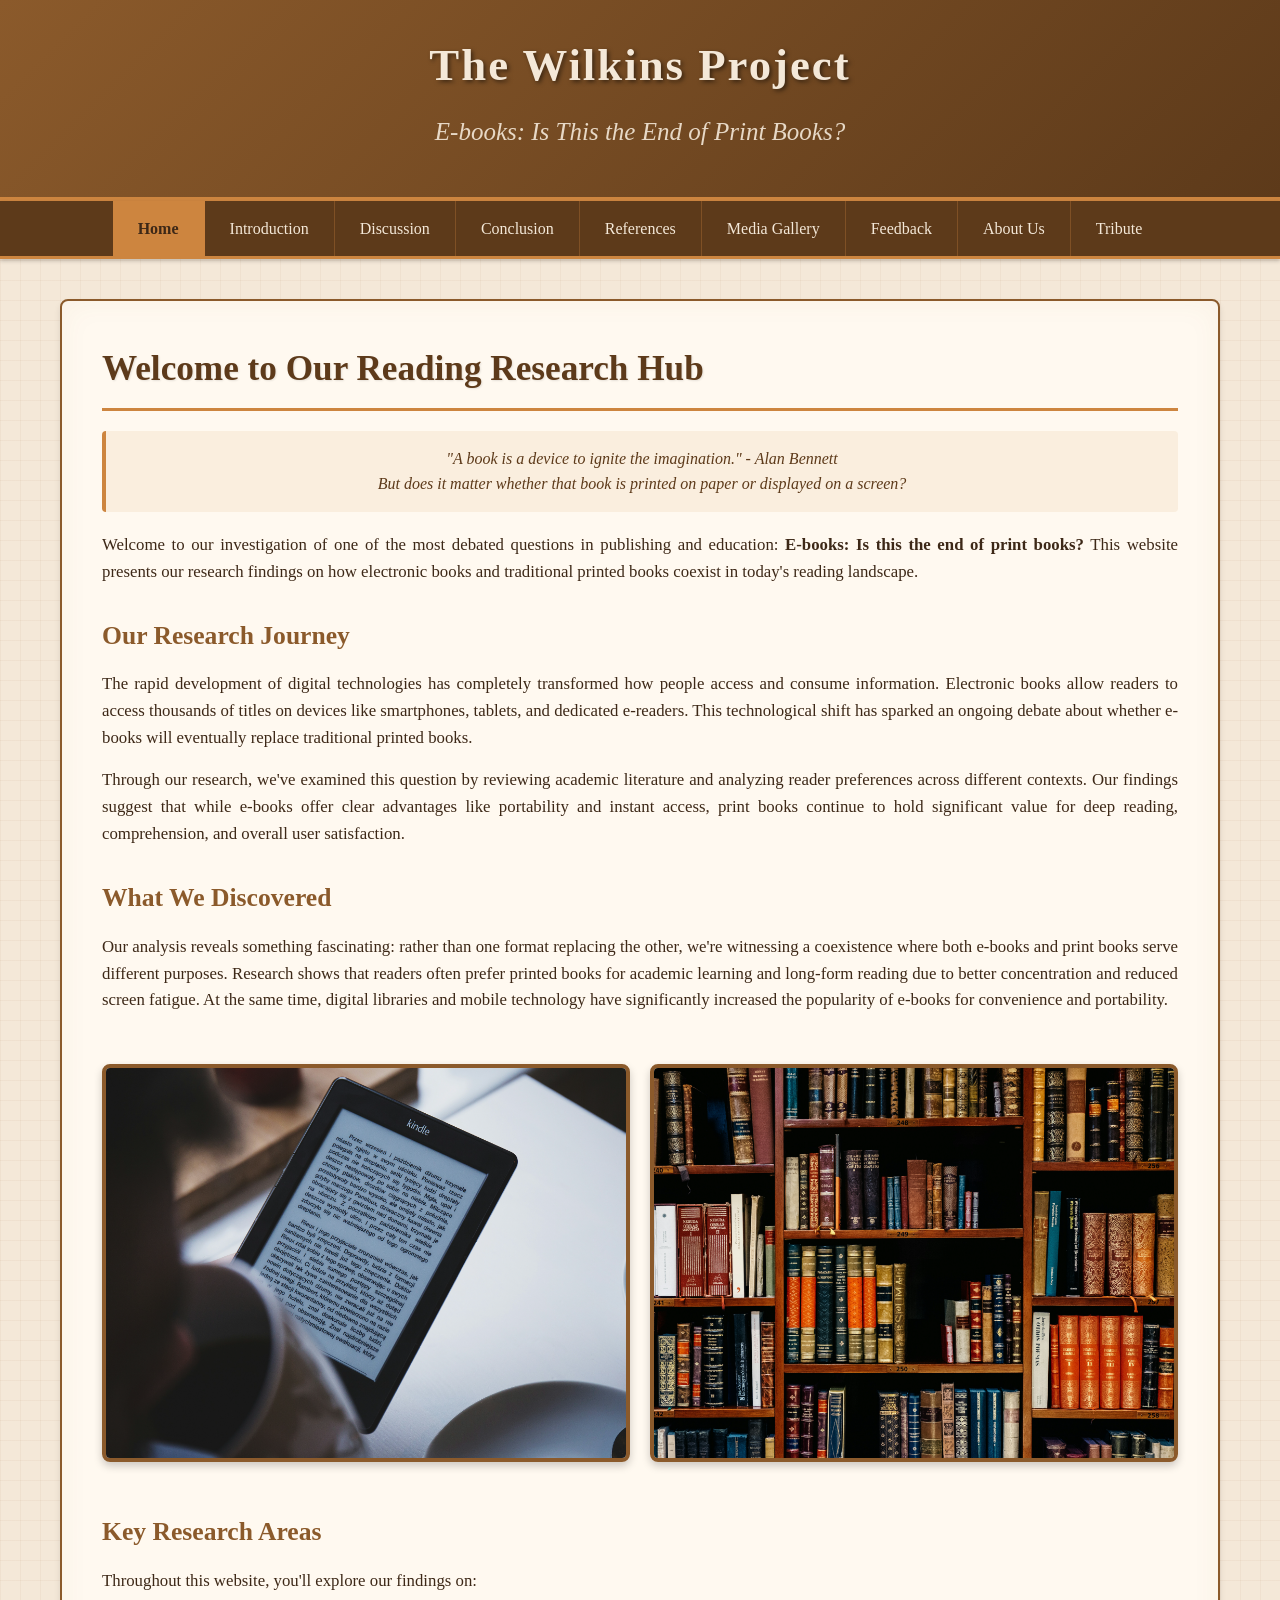
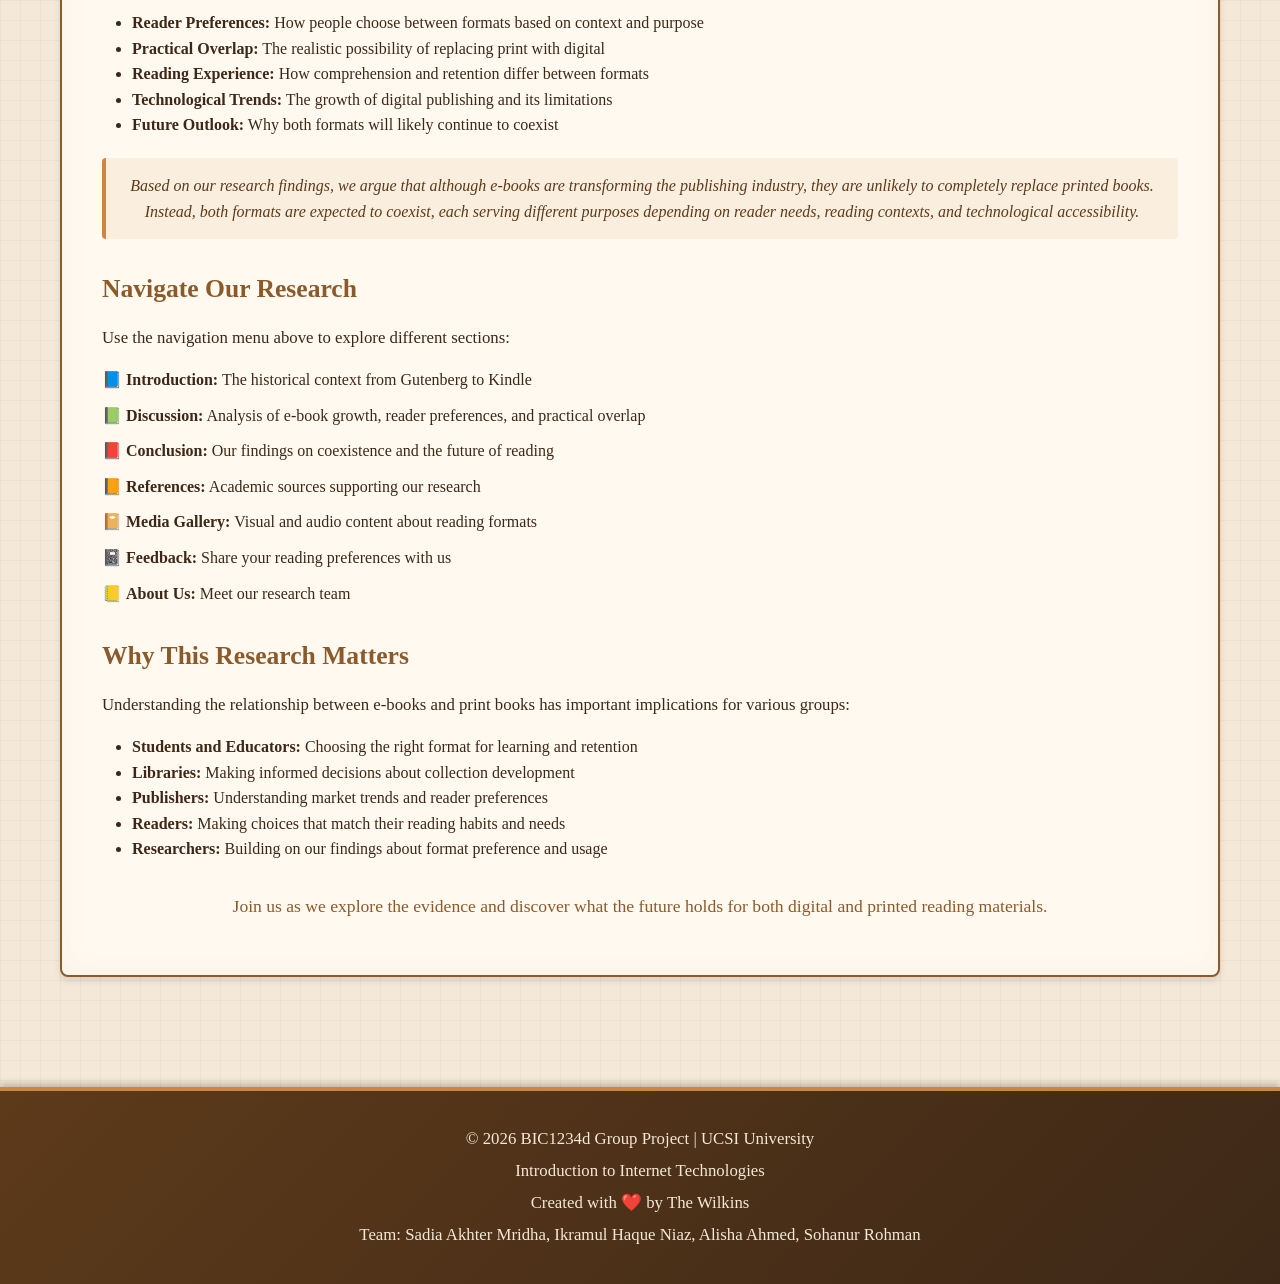
<file: index.html>
<!DOCTYPE html>
<html lang="en">
<head>
    <meta charset="UTF-8">
    <meta name="viewport" content="width=device-width, initial-scale=1.0">
    <title>The Wilkins Project: HOME</title> 
    <link rel="stylesheet" href="styles.css">
</head>

<body>
    <header>
        <div class="header-content">
            <h1>The Wilkins Project</h1>
            <p>E-books: Is This the End of Print Books?</p>
        </div>
    </header>

    <nav>
        <ul>
            <li><a href="index.html" class="active"> Home</a></li>
            <li><a href="introduction.html">Introduction</a></li>
            <li><a href="discussion.html">Discussion</a></li>
            <li><a href="conclusion.html">Conclusion</a></li>
            <li><a href="references.html">References</a></li>
            <li><a href="media.html">Media Gallery</a></li>
            <li><a href="feedback.html">Feedback</a></li>
            <li><a href="biography.html">About Us</a></li>
            <li><a href="tribute.html">Tribute</a></li>
        </ul>
    </nav>

    <main>
        <div class="content-box">
            <h2>Welcome to Our Reading Research Hub</h2>
            
            <div class="book-quote">
                "A book is a device to ignite the imagination." - Alan Bennett<br>
                But does it matter whether that book is printed on paper or displayed on a screen?
            </div>

            <p>
                Welcome to our investigation of one of the most debated questions in publishing and education: 
                <strong>E-books: Is this the end of print books?</strong> This website presents our research 
                findings on how electronic books and traditional printed books coexist in today's reading landscape.
            </p>

            <h3>Our Research Journey</h3>
            <p>
                The rapid development of digital technologies has completely transformed how people access and 
                consume information. Electronic books allow readers to access thousands of titles on devices 
                like smartphones, tablets, and dedicated e-readers. This technological shift has sparked an 
                ongoing debate about whether e-books will eventually replace traditional printed books.
            </p>

            <p>
                Through our research, we've examined this question by reviewing academic literature and analyzing 
                reader preferences across different contexts. Our findings suggest that while e-books offer clear 
                advantages like portability and instant access, print books continue to hold significant value 
                for deep reading, comprehension, and overall user satisfaction.
            </p>

            <h3>What We Discovered</h3>
            <p>
                Our analysis reveals something fascinating: rather than one format replacing the other, we're 
                witnessing a coexistence where both e-books and print books serve different purposes. Research 
                shows that readers often prefer printed books for academic learning and long-form reading due to 
                better concentration and reduced screen fatigue. At the same time, digital libraries and mobile 
                technology have significantly increased the popularity of e-books for convenience and portability.
            </p>

            <div class="image-gallery">
                <img src="kindlefront.png" alt="Modern e-book reader device">
                <img src="library.png" alt="Traditional bookshelf with print books">
            </div>

            <h3>Key Research Areas</h3>
            <p>
                Throughout this website, you'll explore our findings on:
            </p>
            <ul style="margin-left: 30px;">
                <li><strong>Reader Preferences:</strong> How people choose between formats based on context and purpose</li>
                <li><strong>Practical Overlap:</strong> The realistic possibility of replacing print with digital</li>
                <li><strong>Reading Experience:</strong> How comprehension and retention differ between formats</li>
                <li><strong>Technological Trends:</strong> The growth of digital publishing and its limitations</li>
                <li><strong>Future Outlook:</strong> Why both formats will likely continue to coexist</li>
            </ul>

            <div class="book-quote">
                Based on our research findings, we argue that although e-books are transforming the publishing 
                industry, they are unlikely to completely replace printed books. Instead, both formats are 
                expected to coexist, each serving different purposes depending on reader needs, reading contexts, 
                and technological accessibility.
            </div>

            <h3>Navigate Our Research</h3>
            <p>
                Use the navigation menu above to explore different sections:
            </p>
            <ul style="list-style-type: none; padding-left: 0;">
                <li style="margin: 10px 0;">📘 <strong>Introduction:</strong> The historical context from Gutenberg to Kindle</li>
                <li style="margin: 10px 0;">📗 <strong>Discussion:</strong> Analysis of e-book growth, reader preferences, and practical overlap</li>
                <li style="margin: 10px 0;">📕 <strong>Conclusion:</strong> Our findings on coexistence and the future of reading</li>
                <li style="margin: 10px 0;">📙 <strong>References:</strong> Academic sources supporting our research</li>
                <li style="margin: 10px 0;">📔 <strong>Media Gallery:</strong> Visual and audio content about reading formats</li>
                <li style="margin: 10px 0;">📓 <strong>Feedback:</strong> Share your reading preferences with us</li>
                <li style="margin: 10px 0;">📒 <strong>About Us:</strong> Meet our research team</li>
            </ul>

            <h3>Why This Research Matters</h3>
            <p>
                Understanding the relationship between e-books and print books has important implications for 
                various groups:
            </p>
            <ul style="margin-left: 30px;">
                <li><strong>Students and Educators:</strong> Choosing the right format for learning and retention</li>
                <li><strong>Libraries:</strong> Making informed decisions about collection development</li>
                <li><strong>Publishers:</strong> Understanding market trends and reader preferences</li>
                <li><strong>Readers:</strong> Making choices that match their reading habits and needs</li>
                <li><strong>Researchers:</strong> Building on our findings about format preference and usage</li>
            </ul>

            <p style="margin-top: 30px; text-align: center; font-size: 1.1em; color: #8b5a2b;">
                Join us as we explore the evidence and discover what the future holds for both digital and 
                printed reading materials.
            </p>
        </div>
    </main>

    <footer>
        <p>&copy; 2026 BIC1234d Group Project | UCSI University</p>
        <p>Introduction to Internet Technologies</p>
        <p>Created with ❤️ by The Wilkins</p>
        <p>Team: Sadia Akhter Mridha, Ikramul Haque Niaz, Alisha Ahmed, Sohanur Rohman</p>
    </footer>
</body>
</html>
</file>
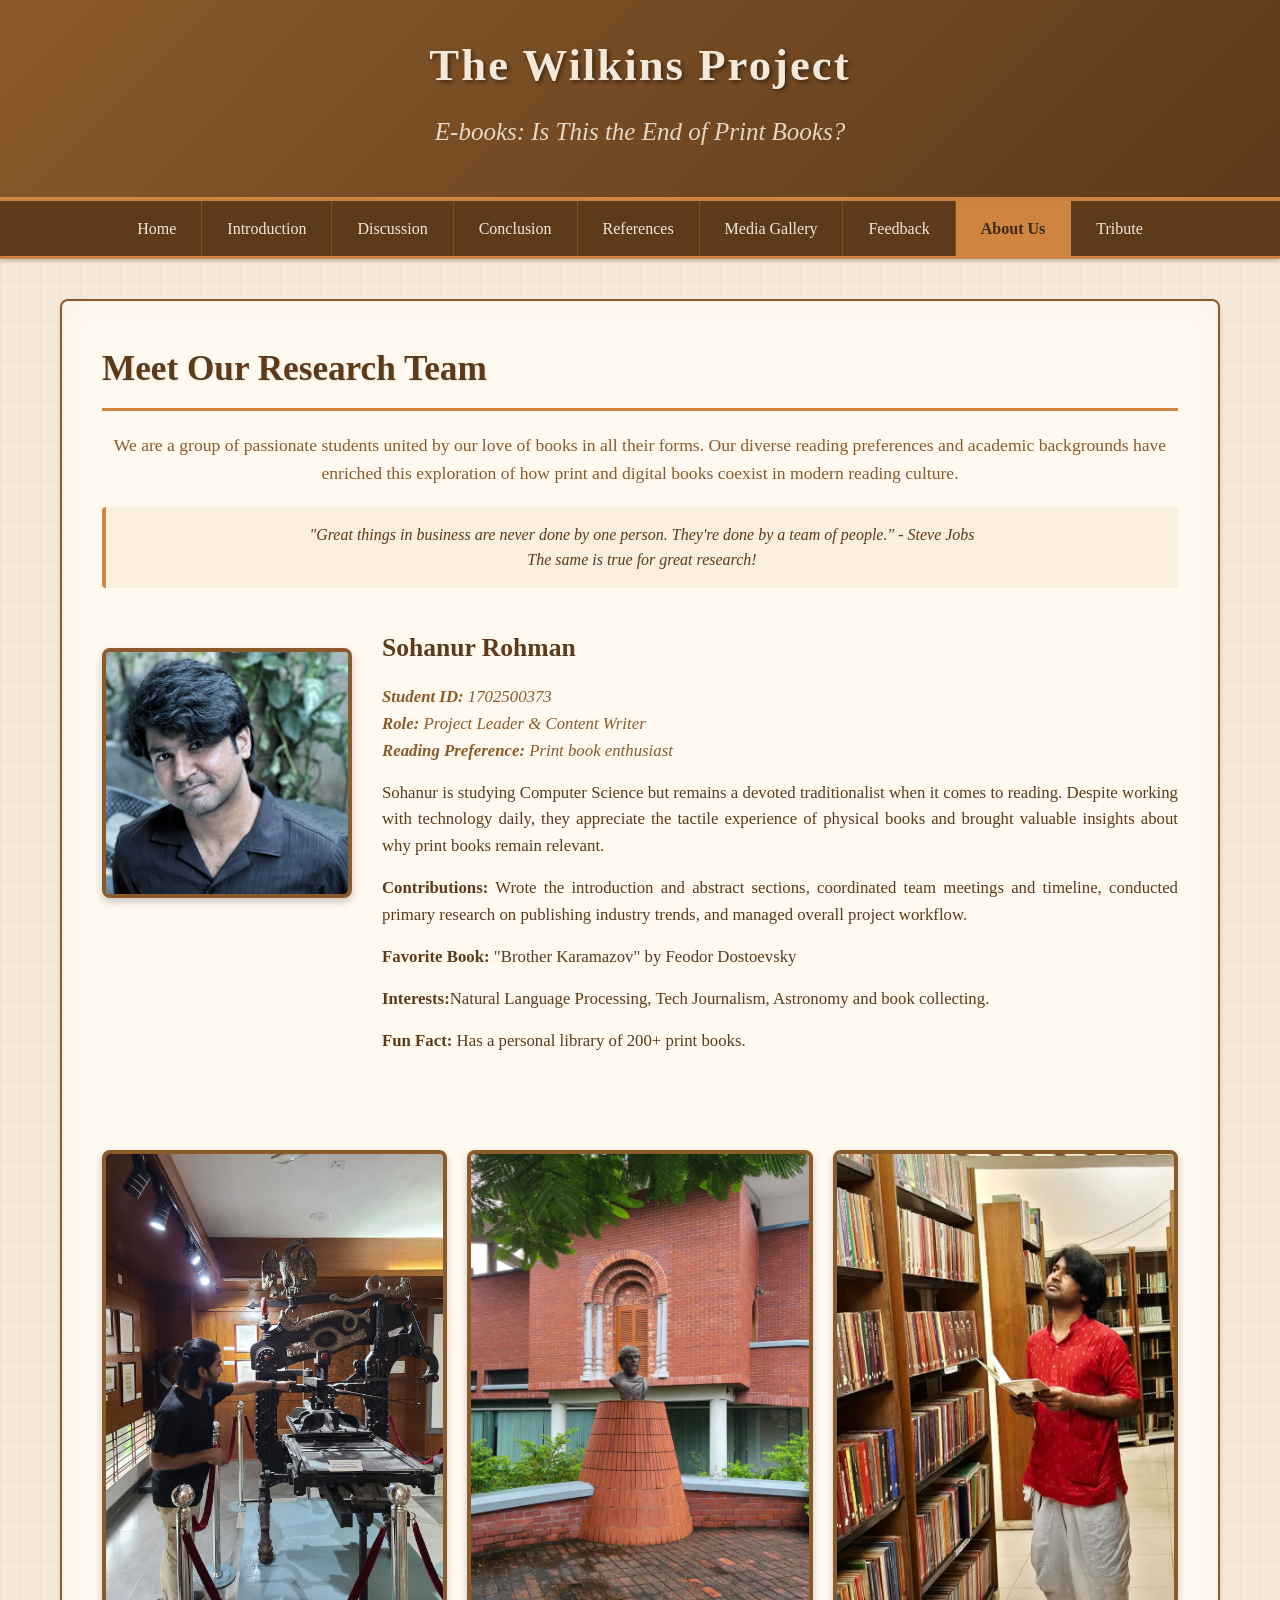
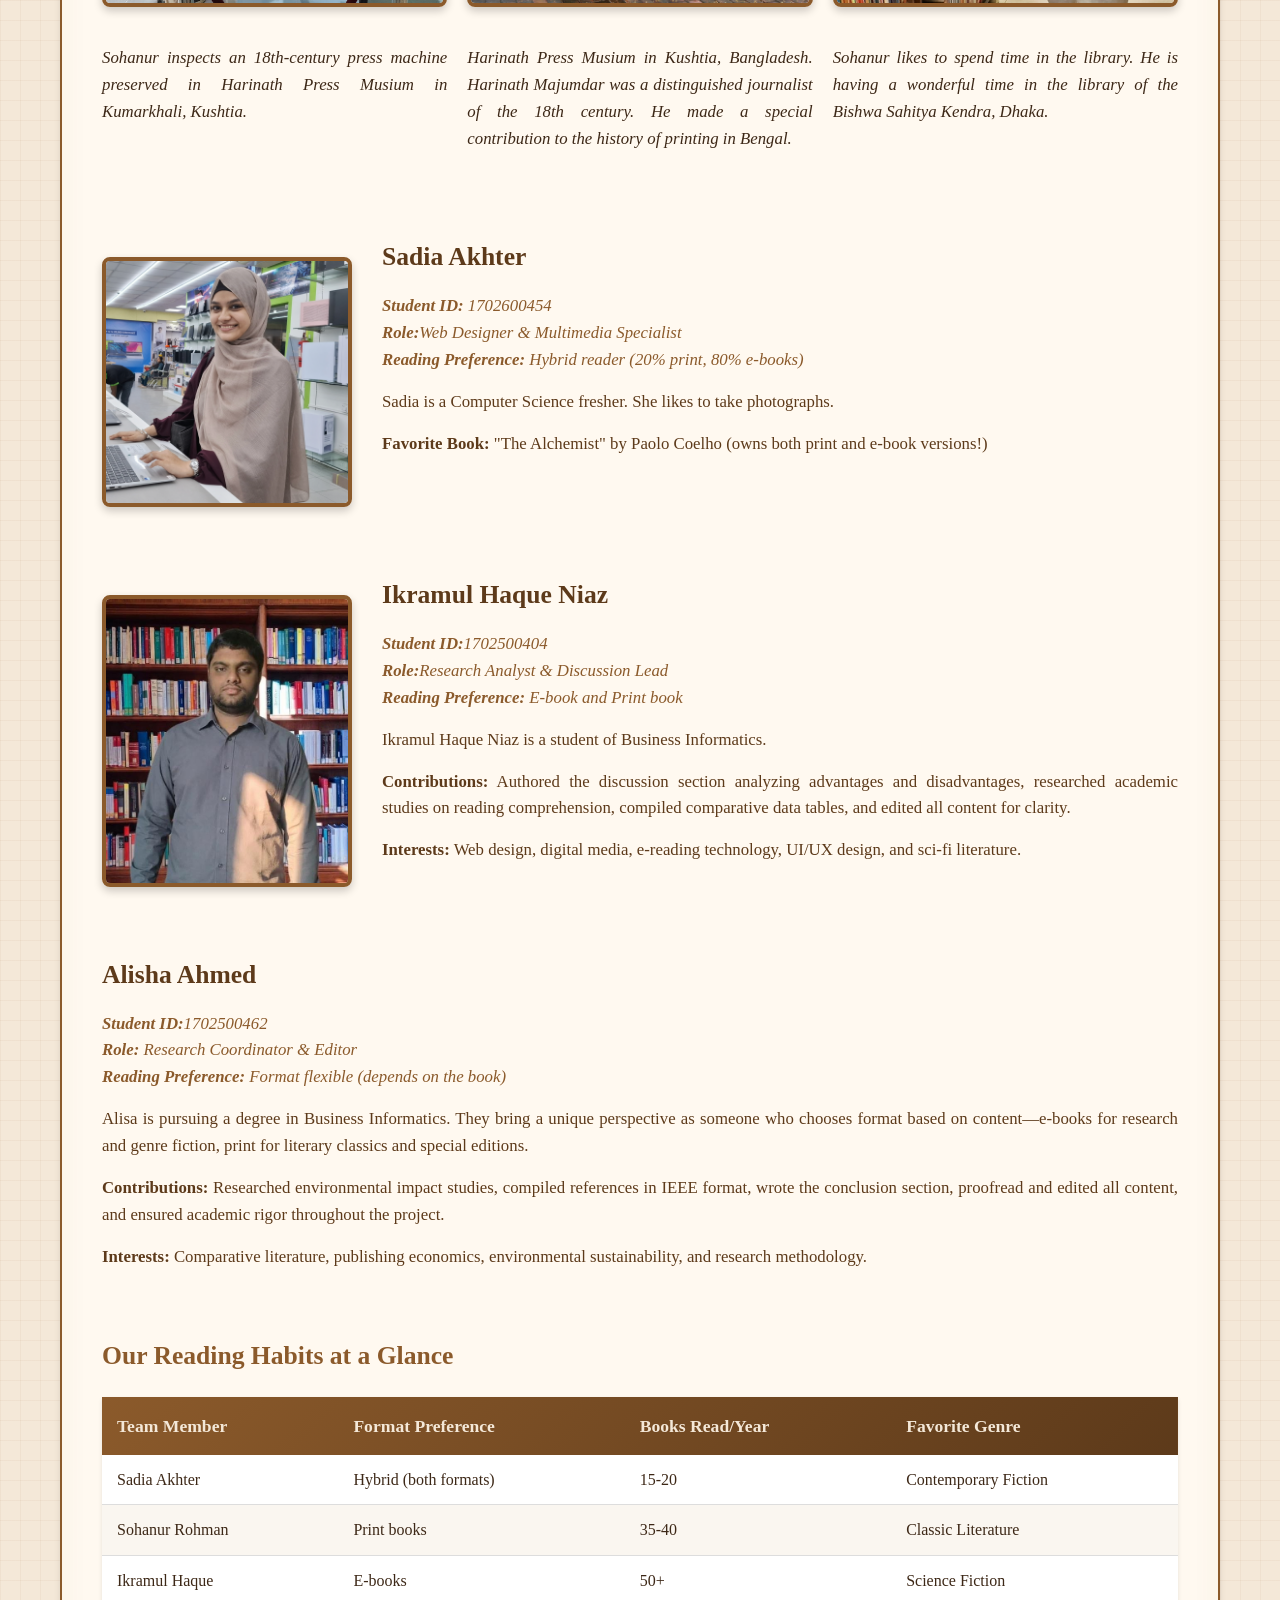
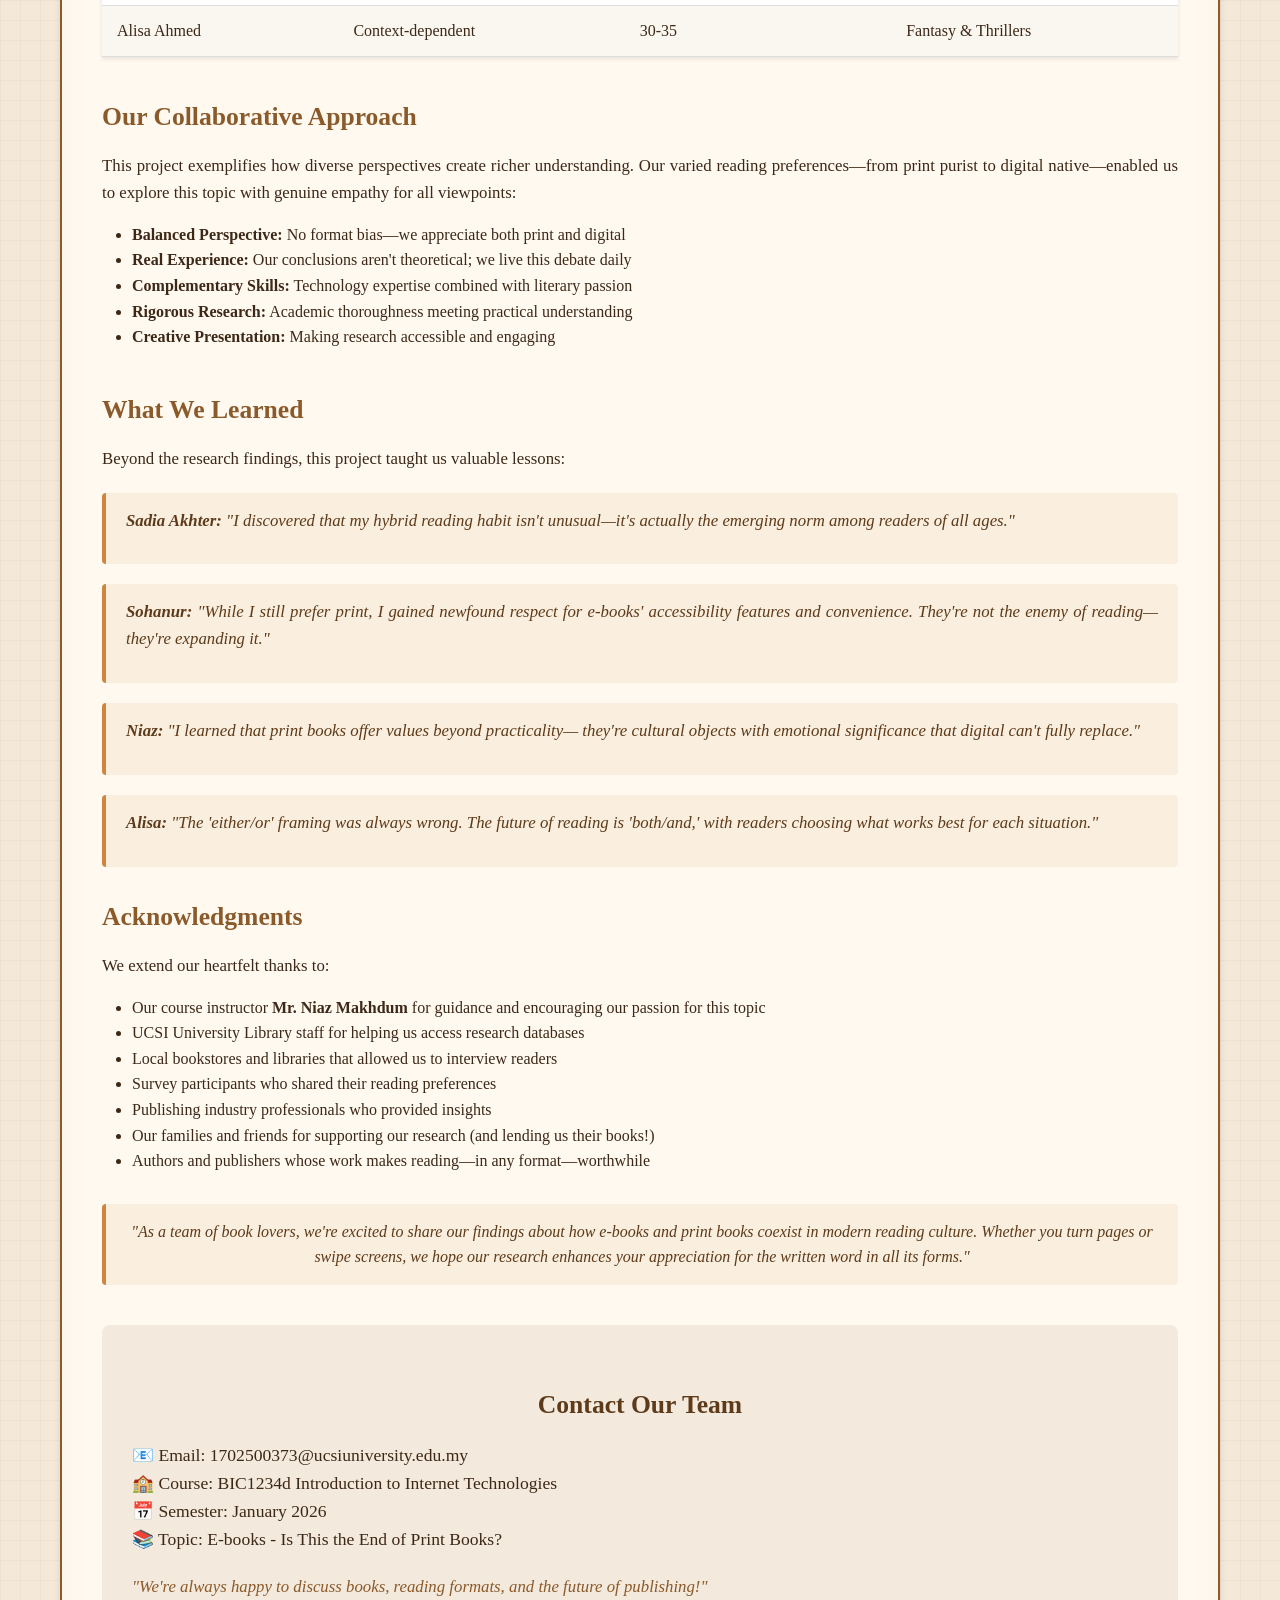
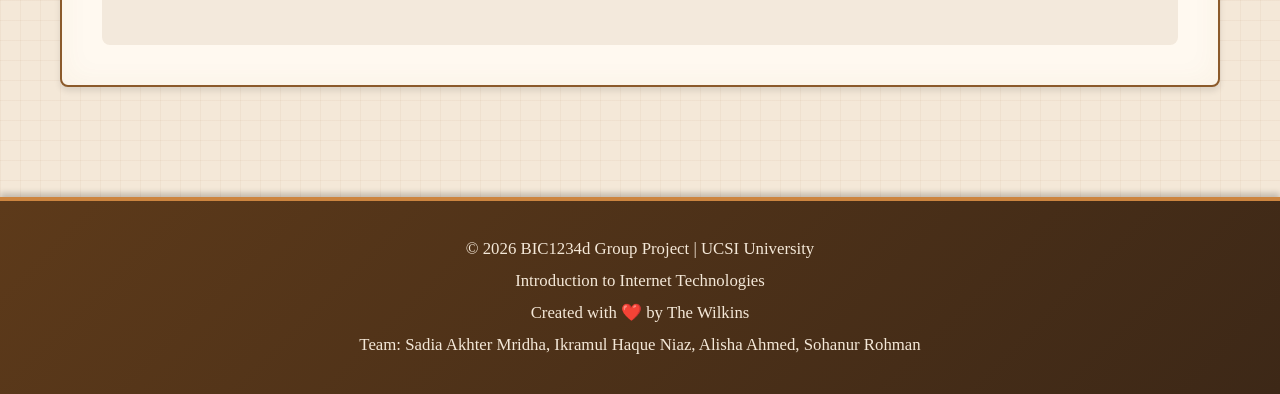
<file: biography.html>
<!DOCTYPE html>
<html lang="en">
<head>
    <meta charset="UTF-8">
    <meta name="viewport" content="width=device-width, initial-scale=1.0">
    <title>About Us - Team Biographies</title>
    <link rel="stylesheet" href="styles.css">
</head>
<body>
    <header>
        <div class="header-content">
            <h1>The Wilkins Project</h1>
            <p>E-books: Is This the End of Print Books?</p>
        </div>
    </header>

    <nav>
        <ul>
            <li><a href="index.html">Home</a></li>
            <li><a href="introduction.html">Introduction</a></li>
            <li><a href="discussion.html">Discussion</a></li>
            <li><a href="conclusion.html">Conclusion</a></li>
            <li><a href="references.html">References</a></li>
            <li><a href="media.html">Media Gallery</a></li>
            <li><a href="feedback.html">Feedback</a></li>
            <li><a href="biography.html" class="active"> About Us</a></li>
            <li><a href="tribute.html">Tribute</a></li>
        </ul>
    </nav>

    <main>
        <div class="content-box">
            <h2>Meet Our Research Team</h2>
            
            <p class="text-center" style="font-size: 1.1em; color: #8b5a2b;">
                We are a group of passionate students united by our love of books in all their forms. 
                Our diverse reading preferences and academic backgrounds have enriched this exploration 
                of how print and digital books coexist in modern reading culture.
            </p>

            <div class="book-quote">
                "Great things in business are never done by one person. They're done by a team of people." 
                - Steve Jobs<br>
                The same is true for great research!
            </div>


            <!-- Sohanur Rohman-->
            <div class="bio-card" style="margin-top: 40px;">
                <div class="bio-image">
                    <img src="sohan.png" alt="Sohanur Photo">
                </div>
                <div class="bio-content">
                    <h3 style="margin-top: 0; color: #5d3a1a;">Sohanur Rohman</h3>
                    <p style="color: #8b5a2b; font-style: italic; margin-bottom: 15px;">
                        <strong>Student ID:</strong> 1702500373<br>
                        <strong>Role:</strong> Project Leader & Content Writer <br>
                        <strong>Reading Preference:</strong> Print book enthusiast
                    </p>
                    <p>
                        Sohanur is studying Computer Science but remains a devoted traditionalist when it 
                        comes to reading. Despite working with technology daily, they appreciate the tactile 
                        experience of physical books and brought valuable insights about why print books remain 
                        relevant.
                    </p>
                    <p>
                        <strong>Contributions:</strong> Wrote the introduction and abstract sections, 
                        coordinated team meetings and timeline, conducted primary research on publishing 
                        industry trends, and managed overall project workflow.
                    </p>
                    <p>
                        <strong>Favorite Book:</strong> "Brother Karamazov" by Feodor Dostoevsky 
                    </p>
                    <p>
                        <strong>Interests:</strong>Natural Language Processing, Tech Journalism, Astronomy and book collecting.
                    </p>
                    <p>
                        <strong>Fun Fact:</strong> Has a personal library of 200+ print books. 
                </div>

<div class="image-gallery">
                    <div>
                    <img src="sohanandpress.jpeg" alt="Sohan in Harinath Musium">
                    <p style="text-align: justify; margin-top: 10px; font-style: italic;">
                        Sohanur inspects an 18th-century press machine preserved in Harinath Press Musium in Kumarkhali, Kushtia. 
                    </p>
                </div>
                
                

                <div>
                    <img src="harinathmusium.jpeg.png" alt="kangal Harinath Musium in Kushtia">
                    <p style="text-align: justify; margin-top: 10px; font-style: italic;">
                       Harinath Press Musium in Kushtia, Bangladesh. 
                       Harinath Majumdar was a distinguished journalist of the 18th century.
                    He made a special contribution to the history of printing in Bengal.   
                    </p>
                </div>

    <div>
                    <img src="sohaninlibrary.jpeg.png" alt="Sohan reading in the library">
                    <p style="text-align: justify; margin-top: 10px; font-style: italic;">
                       Sohanur likes to spend time in the library. 
                       He is having a wonderful time in the library of the Bishwa Sahitya Kendra, Dhaka.  
                    </p>
                </div>


            </div>

            </div>

            <!-- Sadia Akhter -->
            <div class="bio-card" style="margin-top: 40px;">
                <div class="bio-image">
                    <img src="sadia.png" alt="Sadia Photo">
                </div>
                <div class="bio-content">
                    <h3 style="margin-top: 0; color: #5d3a1a;">Sadia Akhter</h3>
                    <p style="color: #8b5a2b; font-style: italic; margin-bottom: 15px;">
                        <strong>Student ID:</strong> 1702600454<br>
                        <strong>Role:</strong>Web Designer & Multimedia Specialist<br>
                        <strong>Reading Preference:</strong> Hybrid reader (20% print, 80% e-books)
                    </p>
                    <p>
                        Sadia is a Computer Science fresher. She likes to take photographs.   
                    </p>
                    <p>
                        <strong>Favorite Book:</strong> "The Alchemist" by Paolo Coelho (owns both print 
                        and e-book versions!)
                    </p>
                   
                </div>
            </div>

            

            <!-- Iqramul haque Niaz -->
            <div class="bio-card" style="margin-top: 40px;">
                <div class="bio-image">
                    <img src="niaz.png" alt="Niaz Photo">
                </div>
                
                <div class="bio-content">
                    <h3 style="margin-top: 0; color: #5d3a1a;">Ikramul Haque Niaz</h3>
                    <p style="color: #8b5a2b; font-style: italic; margin-bottom: 15px;">
                        <strong>Student ID:</strong>1702500404<br>
                        <strong>Role:</strong>Research Analyst & Discussion Lead<br>
                        <strong>Reading Preference:</strong> E-book and Print book
                    </p>
                    <p>
                        Ikramul Haque Niaz is a student of Business Informatics. 
                    </p>
                    <p>
                        <strong>Contributions:</strong> Authored the discussion section analyzing advantages 
                        and disadvantages, researched academic studies on reading comprehension, compiled 
                        comparative data tables, and edited all content for clarity.
                    </p>
                    <p>
                        <strong>Interests:</strong> Web design, digital media, e-reading technology, UI/UX 
                        design, and sci-fi literature.
                    </p>

                </div>
            </div>

            <!-- Team Member 4 -->
            <div class="bio-card" style="margin-top: 40px;">
                <div class="bio-content">
                    <h3 style="margin-top: 0; color: #5d3a1a;">Alisha Ahmed</h3>
                    <p style="color: #8b5a2b; font-style: italic; margin-bottom: 15px;">
                        <strong>Student ID:</strong>1702500462<br>
                        <strong>Role:</strong> Research Coordinator & Editor<br>
                        <strong>Reading Preference:</strong> Format flexible (depends on the book)
                    </p>
                    <p>
                        Alisa is pursuing a degree in Business Informatics. 
                        They bring a unique perspective as someone who chooses format based on content—e-books 
                        for research and genre fiction, print for literary classics and special editions.
                    </p>
                    <p>
                        <strong>Contributions:</strong> Researched environmental impact studies, compiled 
                        references in IEEE format, wrote the conclusion section, proofread and edited all 
                        content, and ensured academic rigor throughout the project.
                    </p>

                    <p>
                        <strong>Interests:</strong> Comparative literature, publishing economics, environmental 
                        sustainability, and research methodology.
                    </p>
                  
                </div>
            </div>

            <h3 style="margin-top: 50px;">Our Reading Habits at a Glance</h3>
            
            <table style="margin-top: 20px;">
                <thead>
                    <tr>
                        <th>Team Member</th>
                        <th>Format Preference</th>
                        <th>Books Read/Year</th>
                        <th>Favorite Genre</th>
                    </tr>
                </thead>
                <tbody>
                    <tr>
                        <td>Sadia Akhter</td>
                        <td>Hybrid (both formats)</td>
                        <td>15-20</td>
                        <td>Contemporary Fiction</td>
                    </tr>
                    <tr>
                        <td>Sohanur Rohman</td>
                        <td>Print books</td>
                        <td>35-40</td>
                        <td>Classic Literature</td>
                    </tr>
                    <tr>
                        <td>Ikramul Haque</td>
                        <td>E-books</td>
                        <td>50+</td>
                        <td>Science Fiction</td>
                    </tr>
                    <tr>
                        <td>Alisa Ahmed</td>
                        <td>Context-dependent</td>
                        <td>30-35</td>
                        <td>Fantasy & Thrillers</td>
                    </tr>
                </tbody>
            </table>

            <h3 style="margin-top: 40px;">Our Collaborative Approach</h3>
            <p>
                This project exemplifies how diverse perspectives create richer understanding. Our varied 
                reading preferences—from print purist to digital native—enabled us to explore this topic 
                with genuine empathy for all viewpoints:
            </p>

            <ul style="margin-left: 30px;">
                <li><strong>Balanced Perspective:</strong> No format bias—we appreciate both print and digital</li>
                <li><strong>Real Experience:</strong> Our conclusions aren't theoretical; we live this debate daily</li>
                <li><strong>Complementary Skills:</strong> Technology expertise combined with literary passion</li>
                <li><strong>Rigorous Research:</strong> Academic thoroughness meeting practical understanding</li>
                <li><strong>Creative Presentation:</strong> Making research accessible and engaging</li>
            </ul>

            <h3 style="margin-top: 40px;">What We Learned</h3>
            <p>
                Beyond the research findings, this project taught us valuable lessons:
            </p>

            <div class="book-quote">
                <p><strong>Sadia Akhter:</strong> "I discovered that my hybrid reading habit isn't unusual—it's 
                actually the emerging norm among readers of all ages."</p>
            </div>

            <div class="book-quote">
                <p><strong>Sohanur:</strong> "While I still prefer print, I gained newfound respect for 
                e-books' accessibility features and convenience. They're not the enemy of reading—they're 
                expanding it."</p>
            </div>

            <div class="book-quote">
                <p><strong>Niaz:</strong> "I learned that print books offer values beyond practicality—
                they're cultural objects with emotional significance that digital can't fully replace."</p>
            </div>

            <div class="book-quote">
                <p><strong>Alisa:</strong> "The 'either/or' framing was always wrong. The future of 
                reading is 'both/and,' with readers choosing what works best for each situation."</p>
            </div>

            <h3>Acknowledgments</h3>
            <p>
                We extend our heartfelt thanks to:
            </p>
            <ul style="margin-left: 30px;">
                <li>Our course instructor <strong>Mr. Niaz Makhdum</strong> for guidance and encouraging our passion for this topic</li>
                <li>UCSI University Library staff for helping us access research databases</li>
                <li>Local bookstores and libraries that allowed us to interview readers</li>
                <li>Survey participants who shared their reading preferences</li>
                <li>Publishing industry professionals who provided insights</li>
                <li>Our families and friends for supporting our research (and lending us their books!)</li>
                <li>Authors and publishers whose work makes reading—in any format—worthwhile</li>
            </ul>

            <div class="book-quote" style="margin-top: 30px;">
                "As a team of book lovers, we're excited to share our findings about how e-books and print 
                books coexist in modern reading culture. Whether you turn pages or swipe screens, we hope 
                our research enhances your appreciation for the written word in all its forms."
            </div>

            <div style="text-align: center; margin-top: 40px; padding: 30px; background-color: rgba(139, 90, 43, 0.1); border-radius: 8px;">
                <h3 style="color: #5d3a1a;">Contact Our Team</h3>
                <p style="font-size: 1.1em;">
                    📧 Email: 1702500373@ucsiuniversity.edu.my<br>
                    🏫 Course: BIC1234d Introduction to Internet Technologies<br>
                    📅 Semester: January 2026<br>
                    📚 Topic: E-books - Is This the End of Print Books?
                </p>
                <p style="margin-top: 20px; font-style: italic; color: #8b5a2b;">
                    "We're always happy to discuss books, reading formats, and the future of publishing!"
                </p>
            </div>
        </div>
    </main>

    <footer>
        <p>&copy; 2026 BIC1234d Group Project | UCSI University</p>
        <p>Introduction to Internet Technologies</p>
        <p>Created with ❤️ by The Wilkins</p>
        <p>Team: Sadia Akhter Mridha, Ikramul Haque Niaz, Alisha Ahmed, Sohanur Rohman</p>
    </footer>
</body>
</html>
</file>
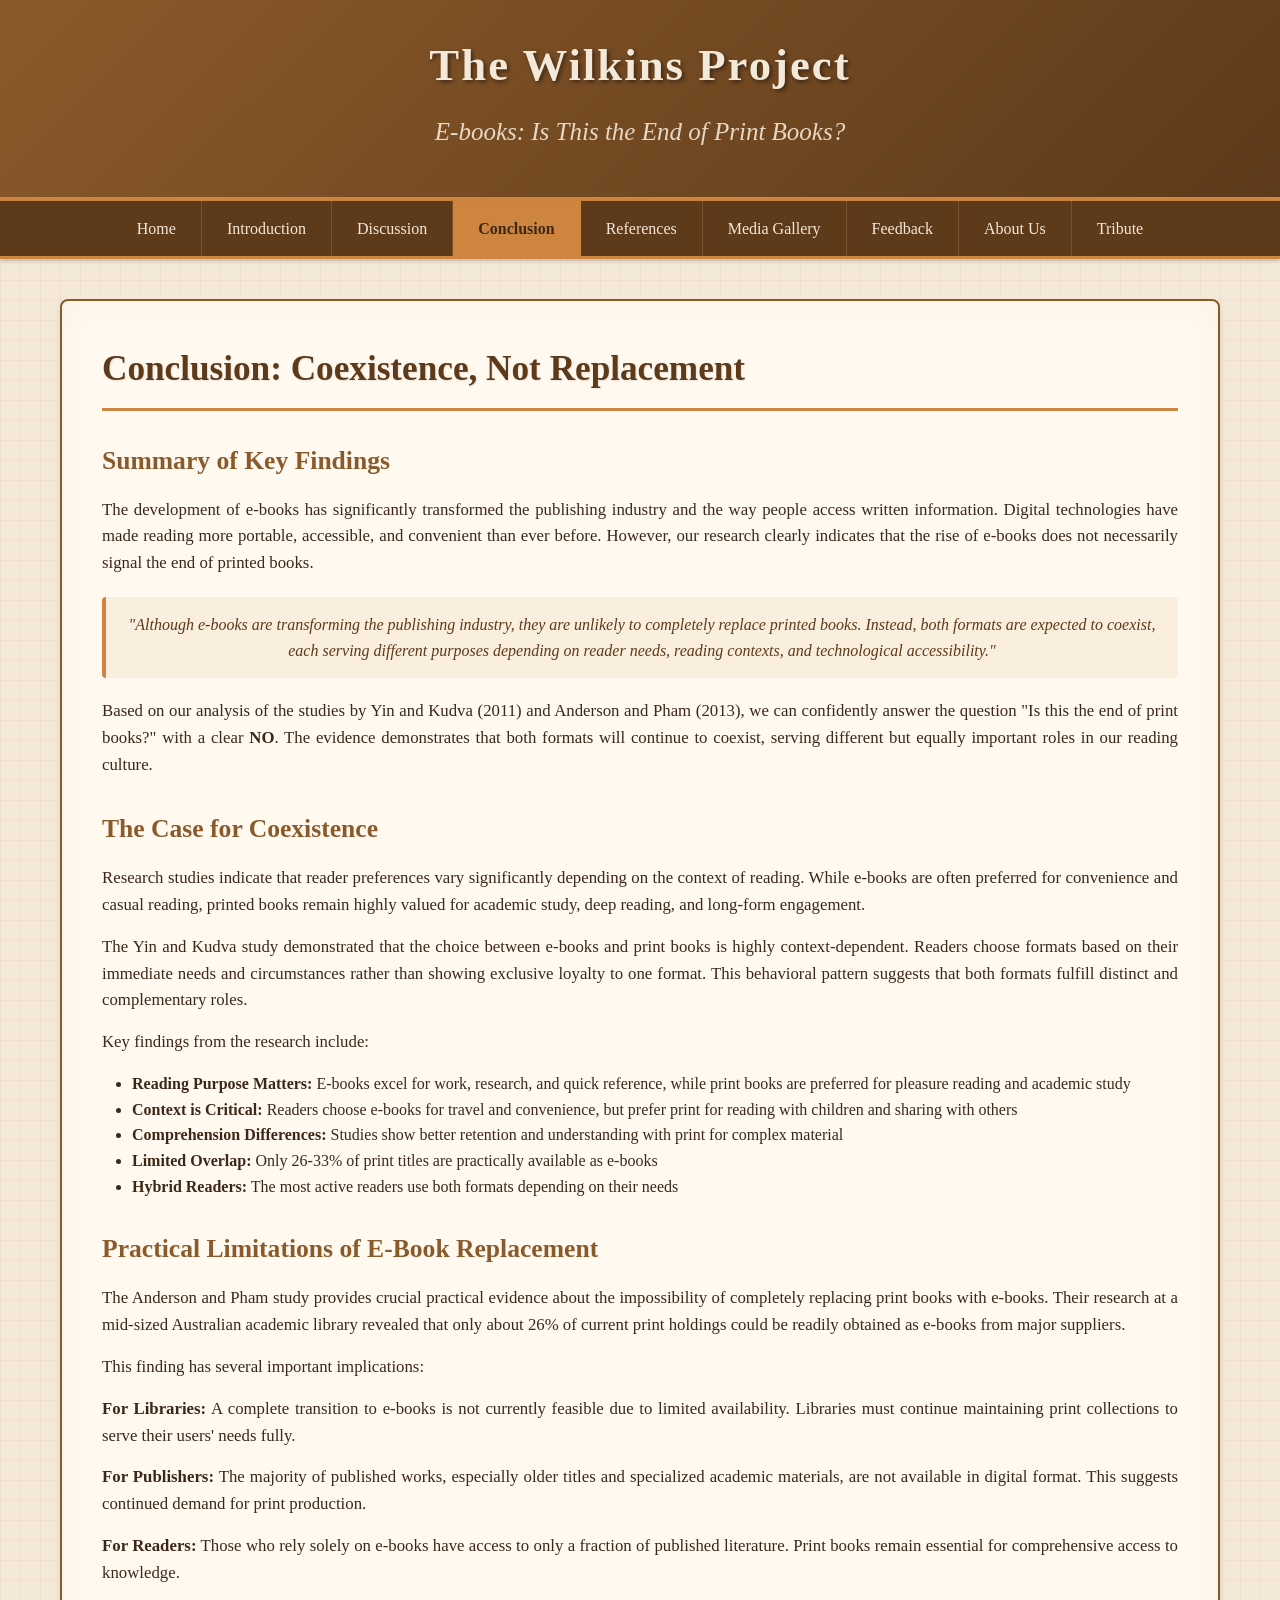
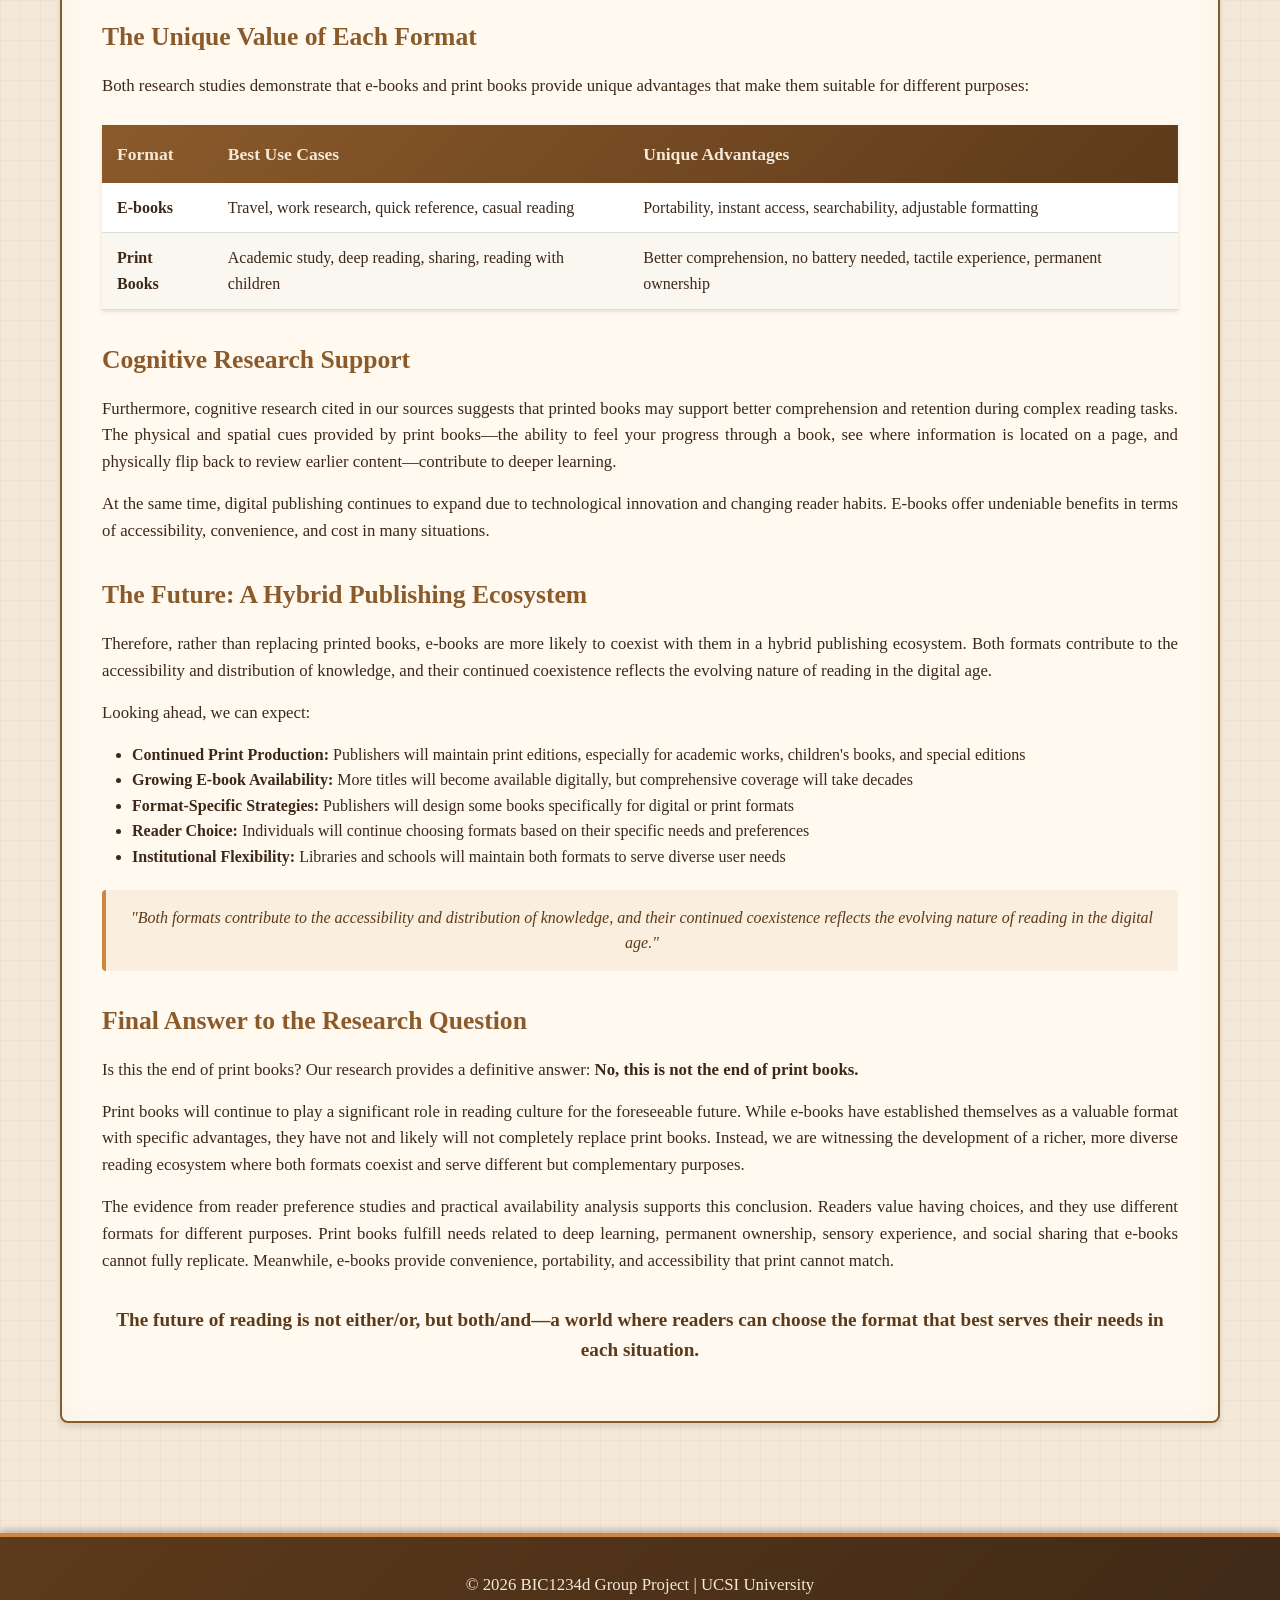
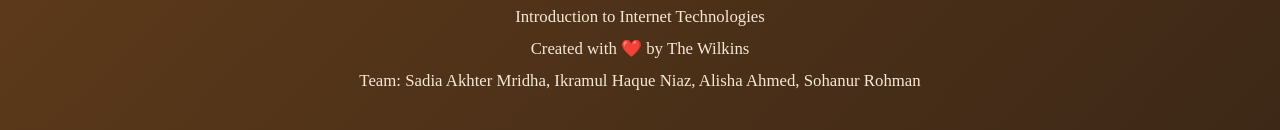
<file: conclusion.html>
<!DOCTYPE html>
<html lang="en">
<head>
    <meta charset="UTF-8">
    <meta name="viewport" content="width=device-width, initial-scale=1.0">
    <title>Conclusion - E-books: Is This the End of Print Books?</title>
    <link rel="stylesheet" href="styles.css">
</head>
<body>
    <header>
        <div class="header-content">
            <h1>The Wilkins Project</h1>
            <p>E-books: Is This the End of Print Books?</p>
        </div>
    </header>

    <nav>
        <ul>
           <li><a href="index.html">Home</a></li>
            <li><a href="introduction.html">Introduction</a></li>
            <li><a href="discussion.html">Discussion</a></li>
            <li><a href="conclusion.html" class="active"> Conclusion</a></li>
            <li><a href="references.html">References</a></li>
            <li><a href="media.html">Media Gallery</a></li>
            <li><a href="feedback.html">Feedback</a></li>
            <li><a href="biography.html">About Us</a></li>
            <li><a href="tribute.html">Tribute</a></li>
        </ul>
    </nav>

    <main>
        <div class="content-box">
            <h2>Conclusion: Coexistence, Not Replacement</h2>

            <h3>Summary of Key Findings</h3>
            <p>
                The development of e-books has significantly transformed the publishing industry and the way 
                people access written information. Digital technologies have made reading more portable, 
                accessible, and convenient than ever before. However, our research clearly indicates that the 
                rise of e-books does not necessarily signal the end of printed books.
            </p>

            <div class="book-quote">
                "Although e-books are transforming the publishing industry, they are unlikely to completely 
                replace printed books. Instead, both formats are expected to coexist, each serving different 
                purposes depending on reader needs, reading contexts, and technological accessibility."
            </div>

            <p>
                Based on our analysis of the studies by Yin and Kudva (2011) and Anderson and Pham (2013), 
                we can confidently answer the question "Is this the end of print books?" with a clear 
                <strong>NO</strong>. The evidence demonstrates that both formats will continue to coexist, 
                serving different but equally important roles in our reading culture.
            </p>

            <h3>The Case for Coexistence</h3>
            <p>
                Research studies indicate that reader preferences vary significantly depending on the context 
                of reading. While e-books are often preferred for convenience and casual reading, printed books 
                remain highly valued for academic study, deep reading, and long-form engagement.
            </p>

            <p>
                The Yin and Kudva study demonstrated that the choice between e-books and print books is highly 
                context-dependent. Readers choose formats based on their immediate needs and circumstances rather 
                than showing exclusive loyalty to one format. This behavioral pattern suggests that both formats 
                fulfill distinct and complementary roles.
            </p>

            <p>
                Key findings from the research include:
            </p>
            <ul style="margin-left: 30px;">
                <li><strong>Reading Purpose Matters:</strong> E-books excel for work, research, and quick reference, while print books are preferred for pleasure reading and academic study</li>
                <li><strong>Context is Critical:</strong> Readers choose e-books for travel and convenience, but prefer print for reading with children and sharing with others</li>
                <li><strong>Comprehension Differences:</strong> Studies show better retention and understanding with print for complex material</li>
                <li><strong>Limited Overlap:</strong> Only 26-33% of print titles are practically available as e-books</li>
                <li><strong>Hybrid Readers:</strong> The most active readers use both formats depending on their needs</li>
            </ul>

            <h3>Practical Limitations of E-Book Replacement</h3>
            <p>
                The Anderson and Pham study provides crucial practical evidence about the impossibility of 
                completely replacing print books with e-books. Their research at a mid-sized Australian academic 
                library revealed that only about 26% of current print holdings could be readily obtained as 
                e-books from major suppliers.
            </p>

            <p>
                This finding has several important implications:
            </p>

            <p>
                <strong>For Libraries:</strong> A complete transition to e-books is not currently feasible due 
                to limited availability. Libraries must continue maintaining print collections to serve their 
                users' needs fully.
            </p>

            <p>
                <strong>For Publishers:</strong> The majority of published works, especially older titles and 
                specialized academic materials, are not available in digital format. This suggests continued 
                demand for print production.
            </p>

            <p>
                <strong>For Readers:</strong> Those who rely solely on e-books have access to only a fraction 
                of published literature. Print books remain essential for comprehensive access to knowledge.
            </p>

            <h3>The Unique Value of Each Format</h3>
            <p>
                Both research studies demonstrate that e-books and print books provide unique advantages that 
                make them suitable for different purposes:
            </p>

            <table>
                <thead>
                    <tr>
                        <th>Format</th>
                        <th>Best Use Cases</th>
                        <th>Unique Advantages</th>
                    </tr>
                </thead>
                <tbody>
                    <tr>
                        <td><strong>E-books</strong></td>
                        <td>Travel, work research, quick reference, casual reading</td>
                        <td>Portability, instant access, searchability, adjustable formatting</td>
                    </tr>
                    <tr>
                        <td><strong>Print Books</strong></td>
                        <td>Academic study, deep reading, sharing, reading with children</td>
                        <td>Better comprehension, no battery needed, tactile experience, permanent ownership</td>
                    </tr>
                </tbody>
            </table>

            <h3>Cognitive Research Support</h3>
            <p>
                Furthermore, cognitive research cited in our sources suggests that printed books may support 
                better comprehension and retention during complex reading tasks. The physical and spatial cues 
                provided by print books—the ability to feel your progress through a book, see where information 
                is located on a page, and physically flip back to review earlier content—contribute to deeper 
                learning.
            </p>

            <p>
                At the same time, digital publishing continues to expand due to technological innovation and 
                changing reader habits. E-books offer undeniable benefits in terms of accessibility, 
                convenience, and cost in many situations.
            </p>

            <h3>The Future: A Hybrid Publishing Ecosystem</h3>
            <p>
                Therefore, rather than replacing printed books, e-books are more likely to coexist with them 
                in a hybrid publishing ecosystem. Both formats contribute to the accessibility and distribution 
                of knowledge, and their continued coexistence reflects the evolving nature of reading in the 
                digital age.
            </p>

            <p>
                Looking ahead, we can expect:
            </p>
            <ul style="margin-left: 30px;">
                <li><strong>Continued Print Production:</strong> Publishers will maintain print editions, especially for academic works, children's books, and special editions</li>
                <li><strong>Growing E-book Availability:</strong> More titles will become available digitally, but comprehensive coverage will take decades</li>
                <li><strong>Format-Specific Strategies:</strong> Publishers will design some books specifically for digital or print formats</li>
                <li><strong>Reader Choice:</strong> Individuals will continue choosing formats based on their specific needs and preferences</li>
                <li><strong>Institutional Flexibility:</strong> Libraries and schools will maintain both formats to serve diverse user needs</li>
            </ul>

            <div class="book-quote">
                "Both formats contribute to the accessibility and distribution of knowledge, and their continued 
                coexistence reflects the evolving nature of reading in the digital age."
            </div>

            <h3>Final Answer to the Research Question</h3>
            <p>
                Is this the end of print books? Our research provides a definitive answer: <strong>No, this is 
                not the end of print books.</strong>
            </p>

            <p>
                Print books will continue to play a significant role in reading culture for the foreseeable 
                future. While e-books have established themselves as a valuable format with specific advantages, 
                they have not and likely will not completely replace print books. Instead, we are witnessing 
                the development of a richer, more diverse reading ecosystem where both formats coexist and 
                serve different but complementary purposes.
            </p>

            <p>
                The evidence from reader preference studies and practical availability analysis supports this 
                conclusion. Readers value having choices, and they use different formats for different purposes. 
                Print books fulfill needs related to deep learning, permanent ownership, sensory experience, and 
                social sharing that e-books cannot fully replicate. Meanwhile, e-books provide convenience, 
                portability, and accessibility that print cannot match.
            </p>

            <p style="margin-top: 30px; text-align: center; font-size: 1.2em; color: #5d3a1a; font-weight: bold;">
                The future of reading is not either/or, but both/and—a world where readers can choose the 
                format that best serves their needs in each situation.
            </p>

        </div>
    </main>

    <footer>
        <p>&copy; 2026 BIC1234d Group Project | UCSI University</p>
        <p>Introduction to Internet Technologies</p>
        <p>Created with ❤️ by The Wilkins</p>
        <p>Team: Sadia Akhter Mridha, Ikramul Haque Niaz, Alisha Ahmed, Sohanur Rohman</p>
    </footer>
</body>
</html>
</file>
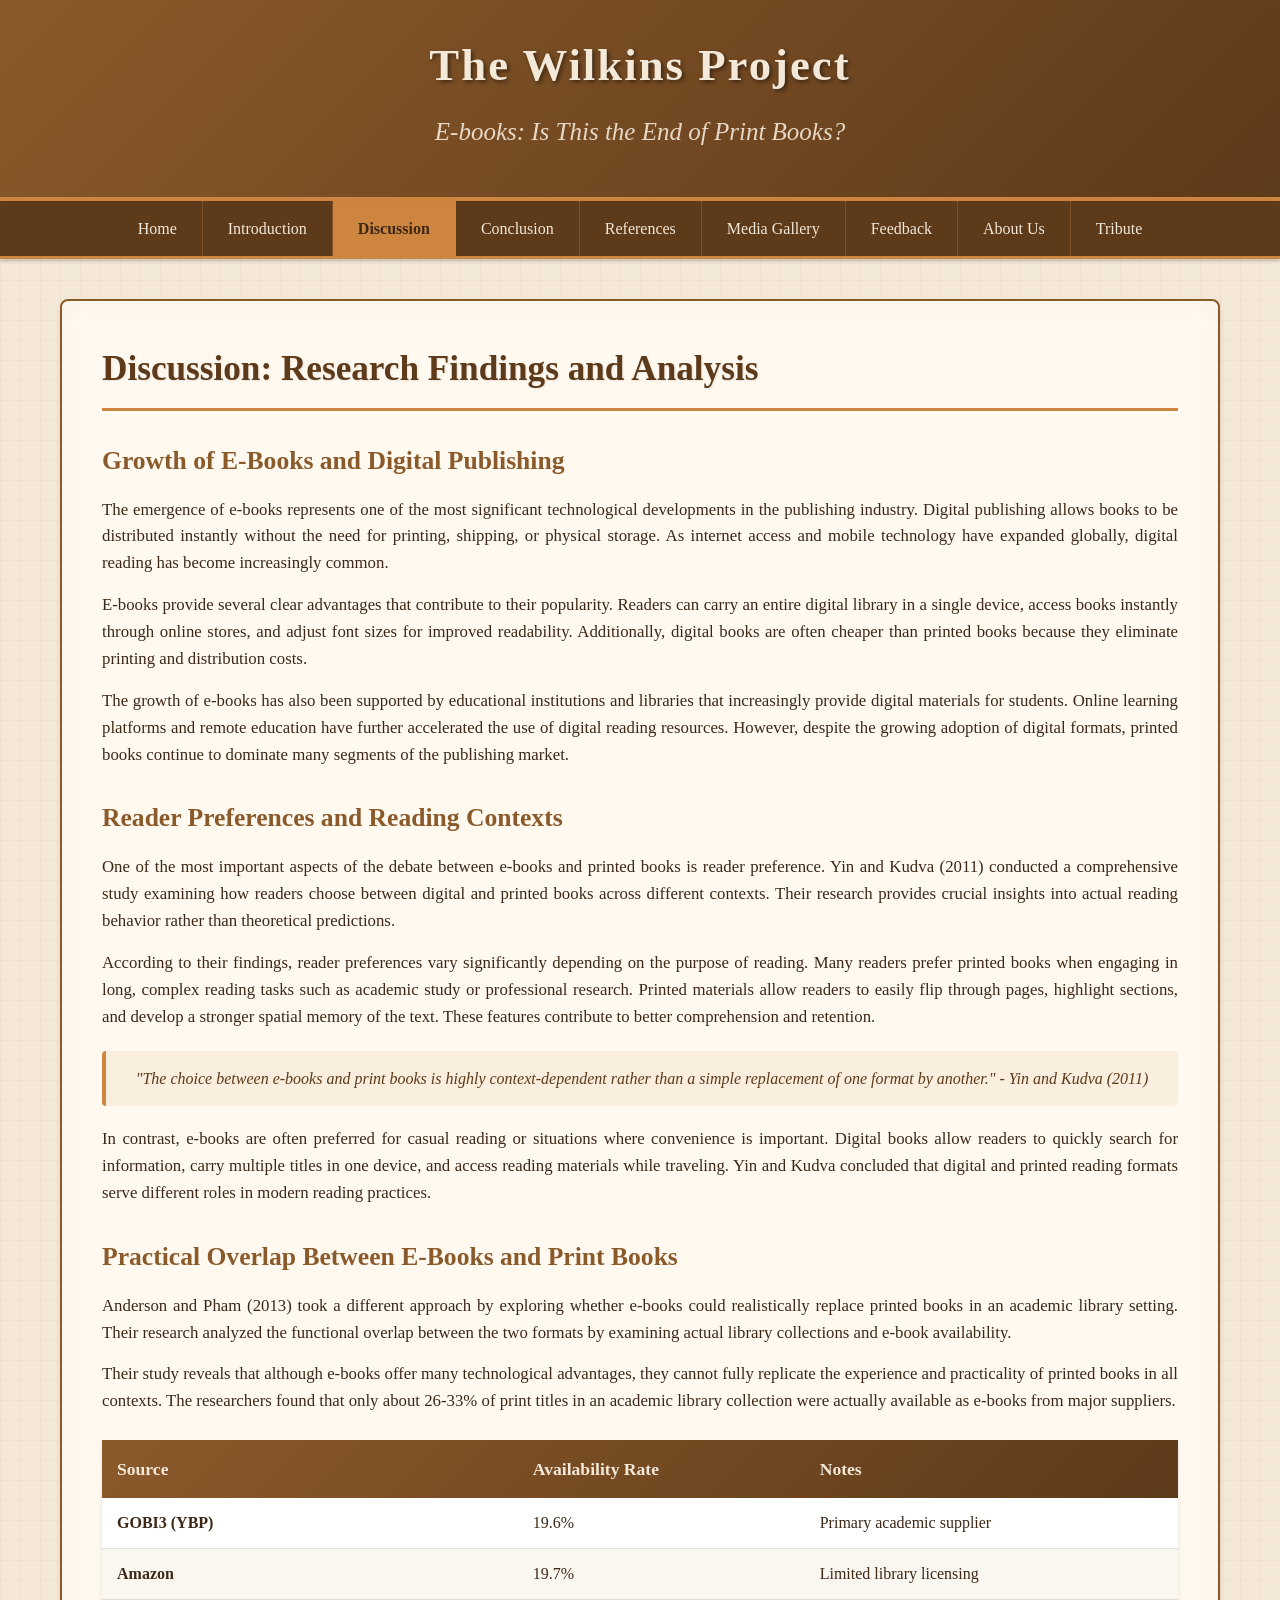
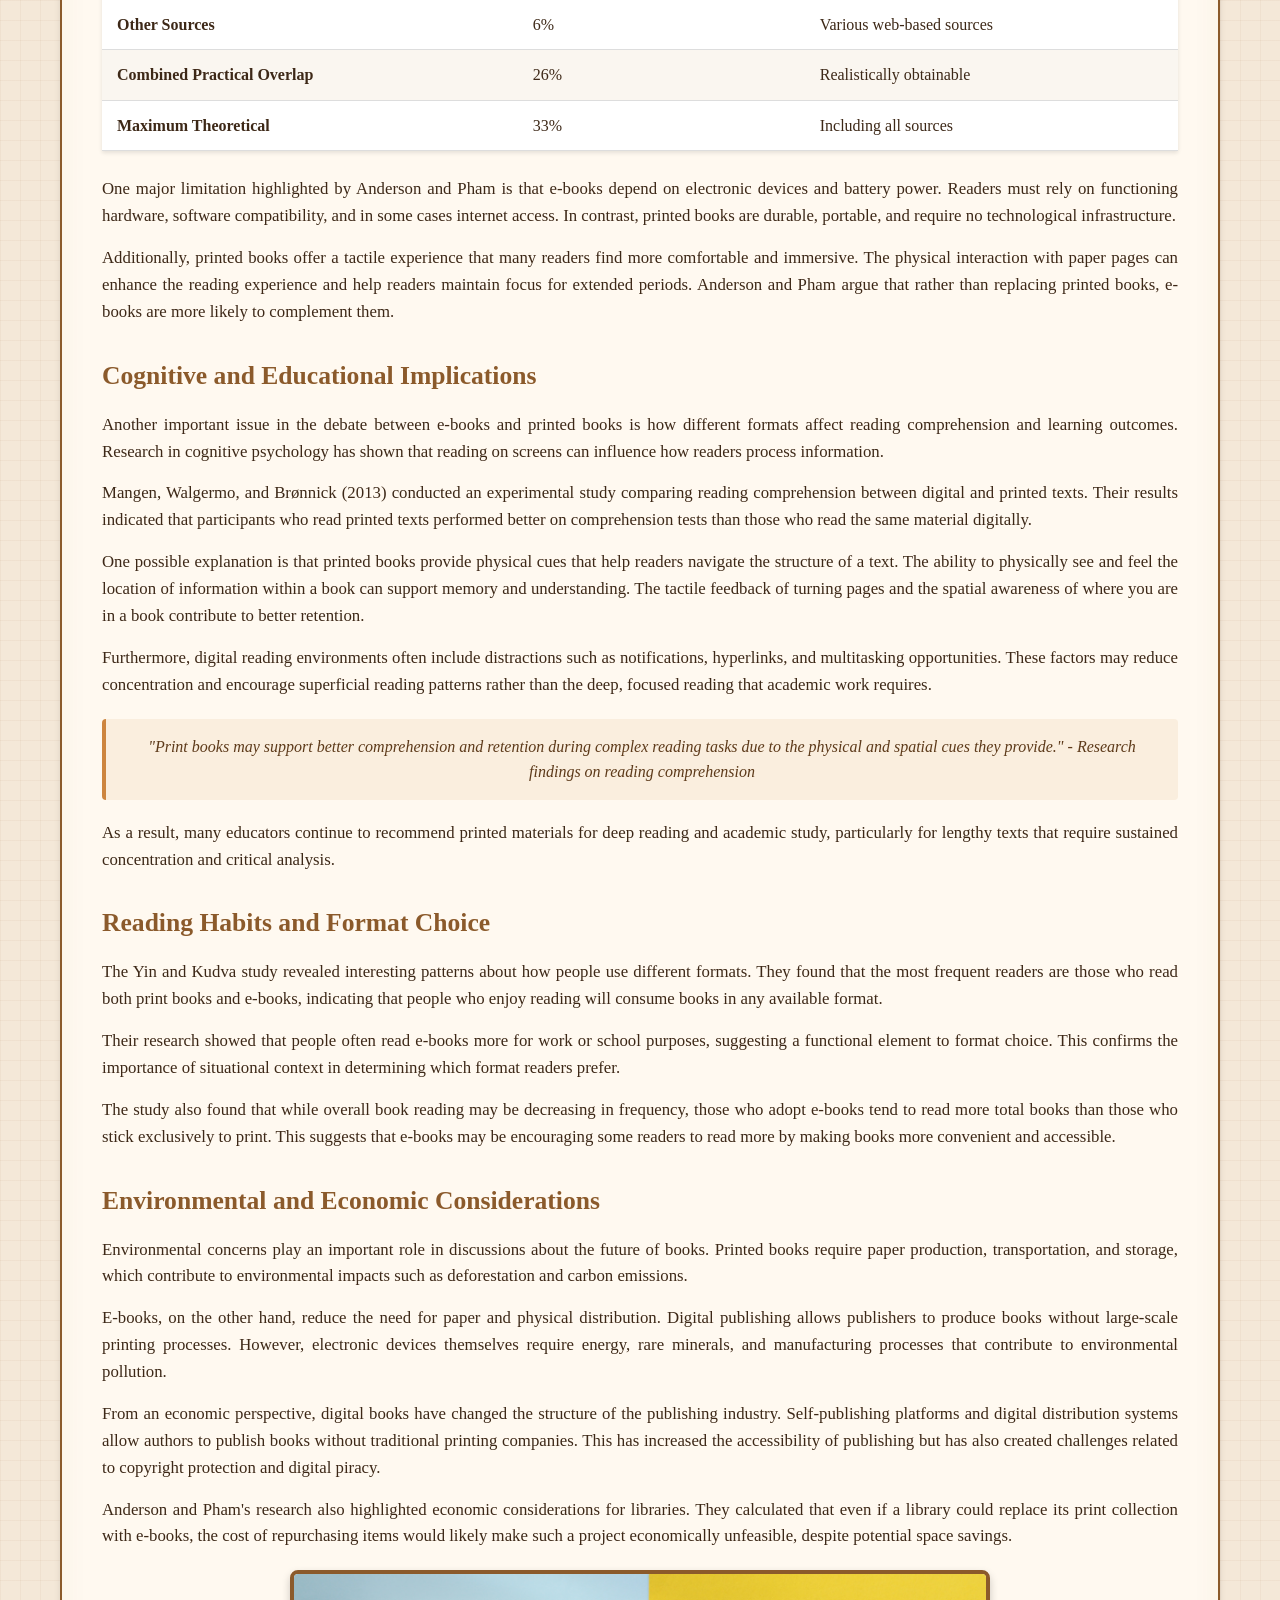
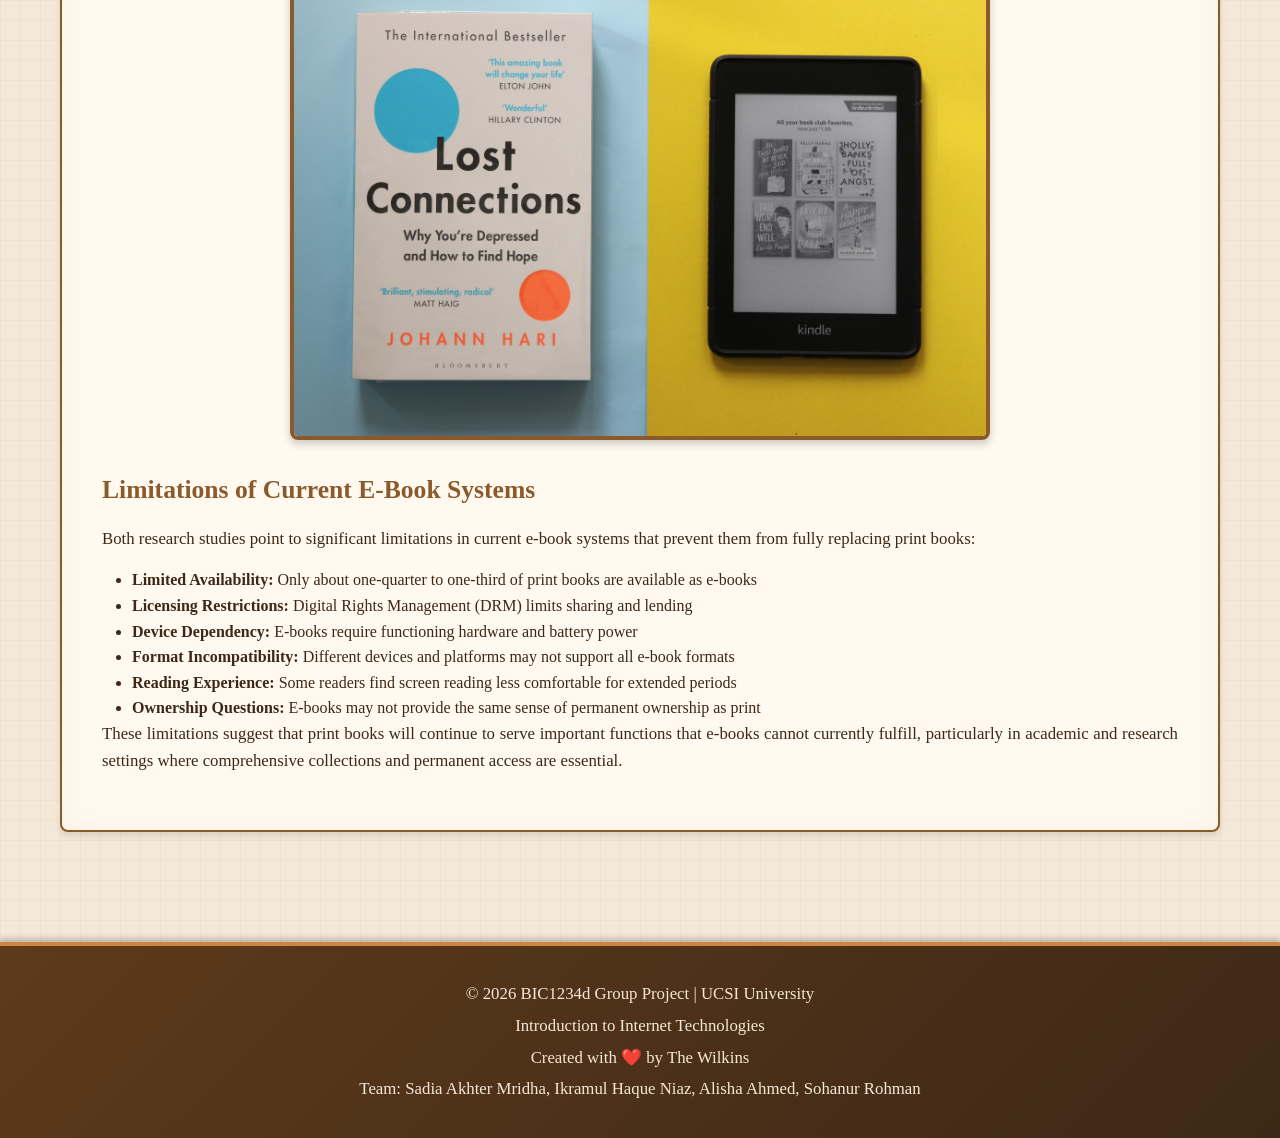
<file: discussion.html>
<!DOCTYPE html>
<html lang="en">
<head>
    <meta charset="UTF-8">
    <meta name="viewport" content="width=device-width, initial-scale=1.0">
    <title>Discussion - E-books: Is This the End of Print Books?</title>
    <link rel="stylesheet" href="styles.css">
</head>
<body>
    <header>
        <div class="header-content">
            <h1>The Wilkins Project</h1>
            <p>E-books: Is This the End of Print Books?</p>
        </div>
    </header>

    <nav>
        <ul>
            <li><a href="index.html">Home</a></li>
            <li><a href="introduction.html">Introduction</a></li>
            <li><a href="discussion.html" class="active"> Discussion</a></li>
            <li><a href="conclusion.html">Conclusion</a></li>
            <li><a href="references.html">References</a></li>
            <li><a href="media.html">Media Gallery</a></li>
            <li><a href="feedback.html">Feedback</a></li>
            <li><a href="biography.html">About Us</a></li>
            <li><a href="tribute.html">Tribute</a></li>
        </ul>
    </nav>

    <main>
        <div class="content-box">
            <h2>Discussion: Research Findings and Analysis</h2>

            <h3>Growth of E-Books and Digital Publishing</h3>
            <p>
                The emergence of e-books represents one of the most significant technological developments in 
                the publishing industry. Digital publishing allows books to be distributed instantly without 
                the need for printing, shipping, or physical storage. As internet access and mobile technology 
                have expanded globally, digital reading has become increasingly common.
            </p>

            <p>
                E-books provide several clear advantages that contribute to their popularity. Readers can carry 
                an entire digital library in a single device, access books instantly through online stores, and 
                adjust font sizes for improved readability. Additionally, digital books are often cheaper than 
                printed books because they eliminate printing and distribution costs.
            </p>

            <p>
                The growth of e-books has also been supported by educational institutions and libraries that 
                increasingly provide digital materials for students. Online learning platforms and remote 
                education have further accelerated the use of digital reading resources. However, despite the 
                growing adoption of digital formats, printed books continue to dominate many segments of the 
                publishing market.
            </p>

            <h3>Reader Preferences and Reading Contexts</h3>
            <p>
                One of the most important aspects of the debate between e-books and printed books is reader 
                preference. Yin and Kudva (2011) conducted a comprehensive study examining how readers choose 
                between digital and printed books across different contexts. Their research provides crucial 
                insights into actual reading behavior rather than theoretical predictions.
            </p>

            <p>
                According to their findings, reader preferences vary significantly depending on the purpose of 
                reading. Many readers prefer printed books when engaging in long, complex reading tasks such as 
                academic study or professional research. Printed materials allow readers to easily flip through 
                pages, highlight sections, and develop a stronger spatial memory of the text. These features 
                contribute to better comprehension and retention.
            </p>

            <div class="book-quote">
                "The choice between e-books and print books is highly context-dependent rather than a simple 
                replacement of one format by another." - Yin and Kudva (2011)
            </div>

            <p>
                In contrast, e-books are often preferred for casual reading or situations where convenience is 
                important. Digital books allow readers to quickly search for information, carry multiple titles 
                in one device, and access reading materials while traveling. Yin and Kudva concluded that 
                digital and printed reading formats serve different roles in modern reading practices.
            </p>

            <h3>Practical Overlap Between E-Books and Print Books</h3>
            <p>
                Anderson and Pham (2013) took a different approach by exploring whether e-books could 
                realistically replace printed books in an academic library setting. Their research analyzed 
                the functional overlap between the two formats by examining actual library collections and 
                e-book availability.
            </p>

            <p>
                Their study reveals that although e-books offer many technological advantages, they cannot 
                fully replicate the experience and practicality of printed books in all contexts. The 
                researchers found that only about 26-33% of print titles in an academic library collection 
                were actually available as e-books from major suppliers.
            </p>

            <table>
                <thead>
                    <tr>
                        <th>Source</th>
                        <th>Availability Rate</th>
                        <th>Notes</th>
                    </tr>
                </thead>
                <tbody>
                    <tr>
                        <td><strong>GOBI3 (YBP)</strong></td>
                        <td>19.6%</td>
                        <td>Primary academic supplier</td>
                    </tr>
                    <tr>
                        <td><strong>Amazon</strong></td>
                        <td>19.7%</td>
                        <td>Limited library licensing</td>
                    </tr>
                    <tr>
                        <td><strong>Other Sources</strong></td>
                        <td>6%</td>
                        <td>Various web-based sources</td>
                    </tr>
                    <tr>
                        <td><strong>Combined Practical Overlap</strong></td>
                        <td>26%</td>
                        <td>Realistically obtainable</td>
                    </tr>
                    <tr>
                        <td><strong>Maximum Theoretical</strong></td>
                        <td>33%</td>
                        <td>Including all sources</td>
                    </tr>
                </tbody>
            </table>

            <p>
                One major limitation highlighted by Anderson and Pham is that e-books depend on electronic 
                devices and battery power. Readers must rely on functioning hardware, software compatibility, 
                and in some cases internet access. In contrast, printed books are durable, portable, and 
                require no technological infrastructure.
            </p>

            <p>
                Additionally, printed books offer a tactile experience that many readers find more comfortable 
                and immersive. The physical interaction with paper pages can enhance the reading experience and 
                help readers maintain focus for extended periods. Anderson and Pham argue that rather than 
                replacing printed books, e-books are more likely to complement them.
            </p>

            <h3>Cognitive and Educational Implications</h3>
            <p>
                Another important issue in the debate between e-books and printed books is how different 
                formats affect reading comprehension and learning outcomes. Research in cognitive psychology 
                has shown that reading on screens can influence how readers process information.
            </p>

            <p>
                Mangen, Walgermo, and Brønnick (2013) conducted an experimental study comparing reading 
                comprehension between digital and printed texts. Their results indicated that participants 
                who read printed texts performed better on comprehension tests than those who read the same 
                material digitally.
            </p>

            <p>
                One possible explanation is that printed books provide physical cues that help readers navigate 
                the structure of a text. The ability to physically see and feel the location of information 
                within a book can support memory and understanding. The tactile feedback of turning pages and 
                the spatial awareness of where you are in a book contribute to better retention.
            </p>

            <p>
                Furthermore, digital reading environments often include distractions such as notifications, 
                hyperlinks, and multitasking opportunities. These factors may reduce concentration and encourage 
                superficial reading patterns rather than the deep, focused reading that academic work requires.
            </p>

            <div class="book-quote">
                "Print books may support better comprehension and retention during complex reading tasks due to 
                the physical and spatial cues they provide." - Research findings on reading comprehension
            </div>

            <p>
                As a result, many educators continue to recommend printed materials for deep reading and 
                academic study, particularly for lengthy texts that require sustained concentration and 
                critical analysis.
            </p>

            <h3>Reading Habits and Format Choice</h3>
            <p>
                The Yin and Kudva study revealed interesting patterns about how people use different formats. 
                They found that the most frequent readers are those who read both print books and e-books, 
                indicating that people who enjoy reading will consume books in any available format.
            </p>

            <p>
                Their research showed that people often read e-books more for work or school purposes, 
                suggesting a functional element to format choice. This confirms the importance of situational 
                context in determining which format readers prefer.
            </p>

            <p>
                The study also found that while overall book reading may be decreasing in frequency, those 
                who adopt e-books tend to read more total books than those who stick exclusively to print. 
                This suggests that e-books may be encouraging some readers to read more by making books more 
                convenient and accessible.
            </p>

            <h3>Environmental and Economic Considerations</h3>
            <p>
                Environmental concerns play an important role in discussions about the future of books. Printed 
                books require paper production, transportation, and storage, which contribute to environmental 
                impacts such as deforestation and carbon emissions.
            </p>

            <p>
                E-books, on the other hand, reduce the need for paper and physical distribution. Digital 
                publishing allows publishers to produce books without large-scale printing processes. However, 
                electronic devices themselves require energy, rare minerals, and manufacturing processes that 
                contribute to environmental pollution.
            </p>

            <p>
                From an economic perspective, digital books have changed the structure of the publishing 
                industry. Self-publishing platforms and digital distribution systems allow authors to publish 
                books without traditional printing companies. This has increased the accessibility of 
                publishing but has also created challenges related to copyright protection and digital piracy.
            </p>

            <p>
                Anderson and Pham's research also highlighted economic considerations for libraries. They 
                calculated that even if a library could replace its print collection with e-books, the cost 
                of repurchasing items would likely make such a project economically unfeasible, despite 
                potential space savings.
            </p>

            <img src="bookandebook.jpg" alt="Comparison of digital and print reading" style="display: block; margin: 20px auto; max-width: 700px;">

            <h3>Limitations of Current E-Book Systems</h3>
            <p>
                Both research studies point to significant limitations in current e-book systems that prevent 
                them from fully replacing print books:
            </p>
            <ul style="margin-left: 30px;">
                <li><strong>Limited Availability:</strong> Only about one-quarter to one-third of print books are available as e-books</li>
                <li><strong>Licensing Restrictions:</strong> Digital Rights Management (DRM) limits sharing and lending</li>
                <li><strong>Device Dependency:</strong> E-books require functioning hardware and battery power</li>
                <li><strong>Format Incompatibility:</strong> Different devices and platforms may not support all e-book formats</li>
                <li><strong>Reading Experience:</strong> Some readers find screen reading less comfortable for extended periods</li>
                <li><strong>Ownership Questions:</strong> E-books may not provide the same sense of permanent ownership as print</li>
            </ul>

            <p>
                These limitations suggest that print books will continue to serve important functions that 
                e-books cannot currently fulfill, particularly in academic and research settings where 
                comprehensive collections and permanent access are essential.
            </p>
        </div>
    </main>

    <footer>
        <p>&copy; 2026 BIC1234d Group Project | UCSI University</p>
        <p>Introduction to Internet Technologies</p>
        <p>Created with ❤️ by The Wilkins</p>
        <p>Team: Sadia Akhter Mridha, Ikramul Haque Niaz, Alisha Ahmed, Sohanur Rohman</p>
    </footer>
</body>
</html>
</file>
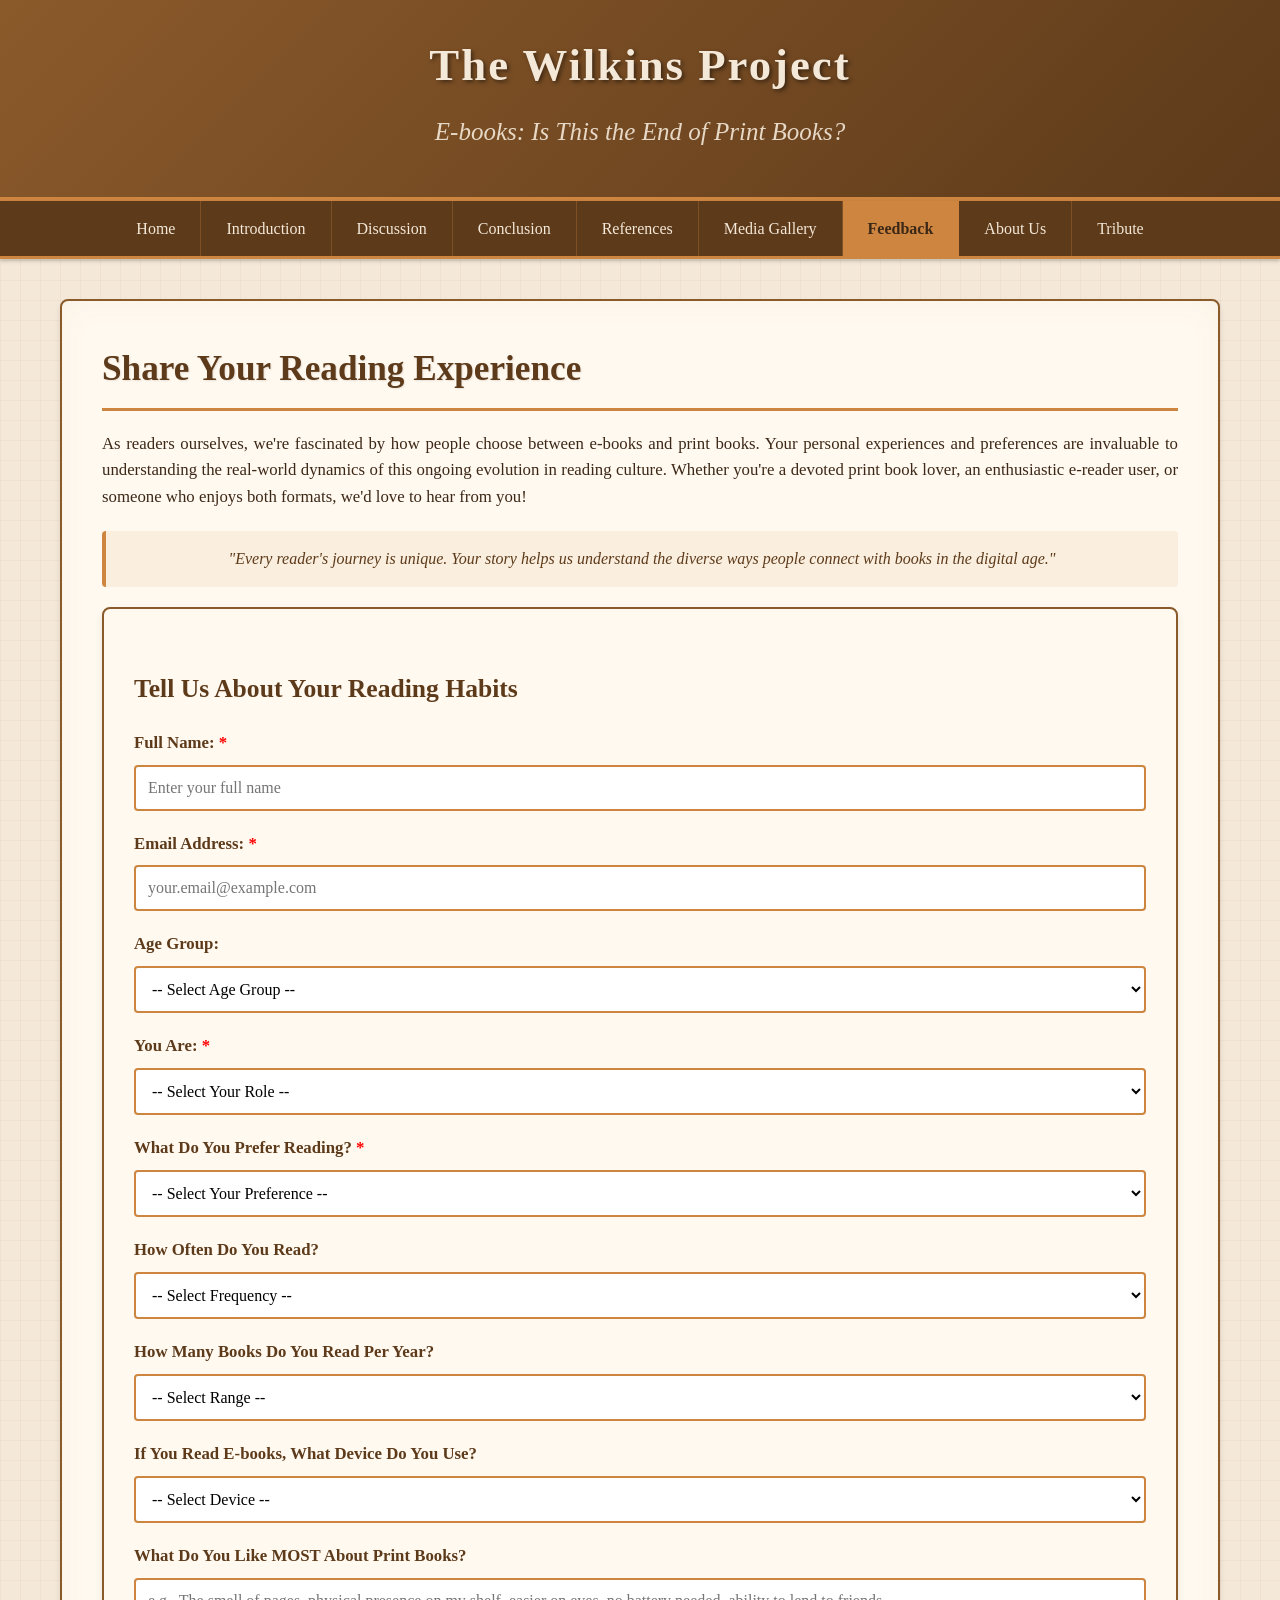
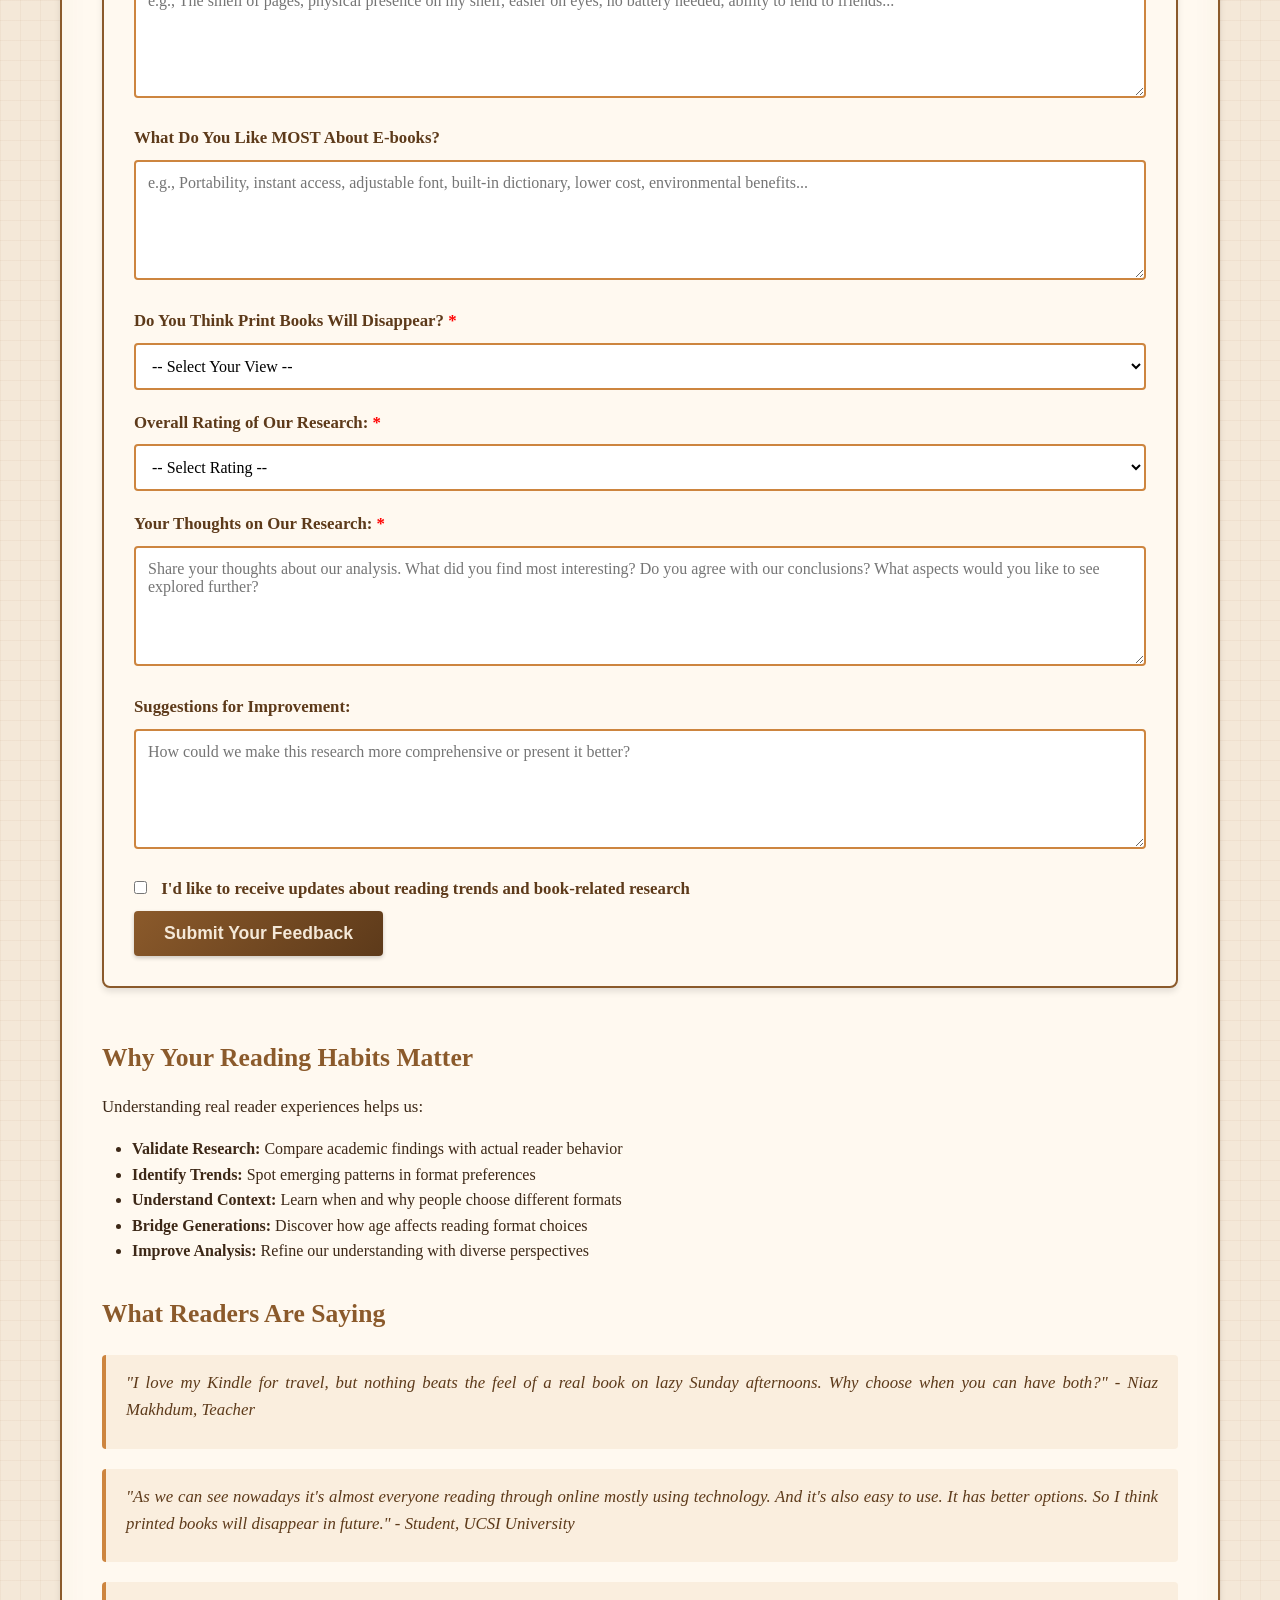
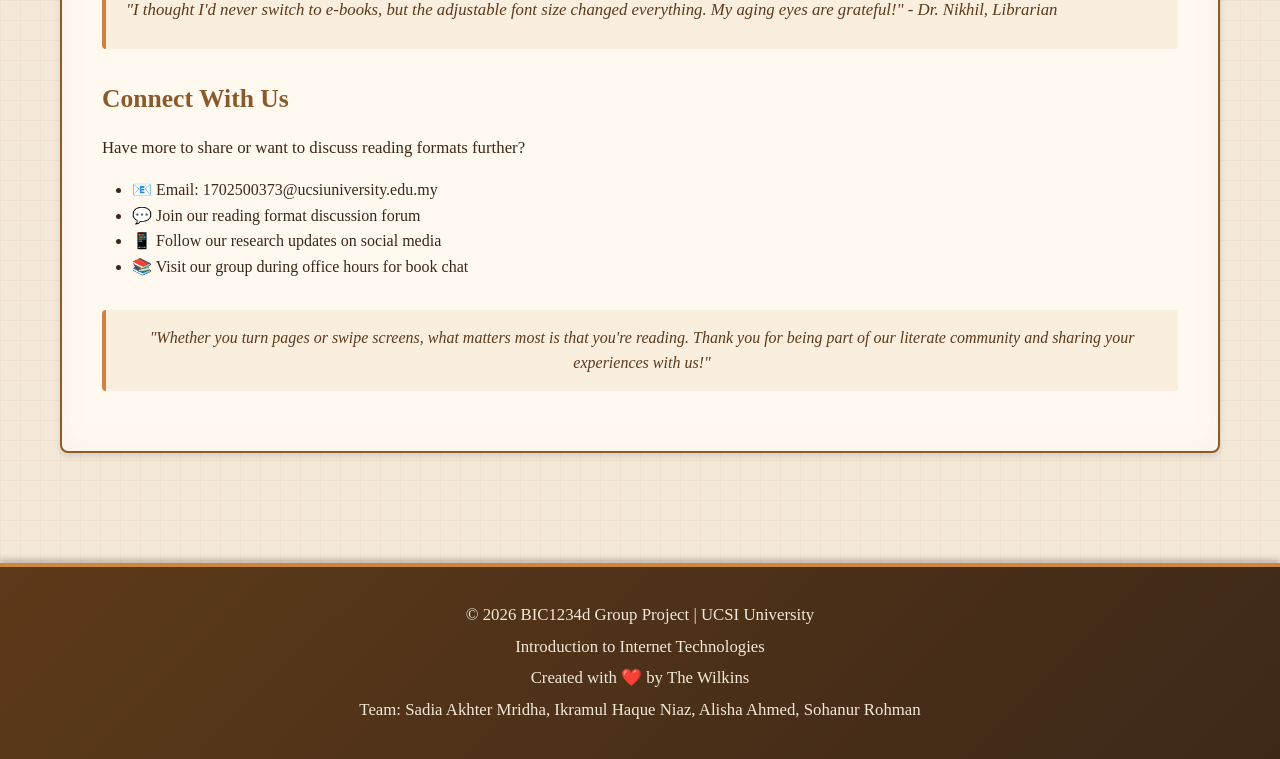
<file: feedback.html>
<!DOCTYPE html>
<html lang="en">
<head>
    <meta charset="UTF-8">
    <meta name="viewport" content="width=device-width, initial-scale=1.0">
    <title>Feedback - E-books: Is This the End of Print Books?</title>
    <link rel="stylesheet" href="styles.css">
</head>
<body>
    <header>
        <div class="header-content">
            <h1>The Wilkins Project</h1>
            <p>E-books: Is This the End of Print Books?</p>
        </div>
    </header>

    <nav>
        <ul>
            <li><a href="index.html">Home</a></li>
            <li><a href="introduction.html">Introduction</a></li>
            <li><a href="discussion.html">Discussion</a></li>
            <li><a href="conclusion.html">Conclusion</a></li>
            <li><a href="references.html">References</a></li>
            <li><a href="media.html">Media Gallery</a></li>
            <li><a href="feedback.html" class="active"> Feedback</a></li>
            <li><a href="biography.html">About Us</a></li>
            <li><a href="tribute.html">Tribute</a></li>
        </ul>
    </nav>

    <main>
        <div class="content-box">
            <h2>Share Your Reading Experience</h2>
            
            <p>
                As readers ourselves, we're fascinated by how people choose between e-books and print books. 
                Your personal experiences and preferences are invaluable to understanding the real-world 
                dynamics of this ongoing evolution in reading culture. Whether you're a devoted print book 
                lover, an enthusiastic e-reader user, or someone who enjoys both formats, we'd love to hear 
                from you!
            </p>

            <div class="book-quote">
                "Every reader's journey is unique. Your story helps us understand the diverse ways people 
                connect with books in the digital age."
            </div>

            <div class="form-container">
                <form id="feedbackForm" action="#" method="POST" onsubmit="return validateForm()">
                    <h3 style="margin-bottom: 20px; color: #5d3a1a;">Tell Us About Your Reading Habits</h3>

                    <label for="name">Full Name: <span style="color: red;">*</span></label>
                    <input type="text" id="name" name="name" required placeholder="Enter your full name">

                    <label for="email">Email Address: <span style="color: red;">*</span></label>
                    <input type="email" id="email" name="email" required placeholder="your.email@example.com">

                    <label for="age">Age Group:</label>
                    <select id="age" name="age">
                        <option value="">-- Select Age Group --</option>
                        <option value="under18">Under 18</option>
                        <option value="18-24">18-24</option>
                        <option value="25-34">25-34</option>
                        <option value="35-44">35-44</option>
                        <option value="45-54">45-54</option>
                        <option value="55+">55 and above</option>
                    </select>

                    <label for="role">You Are: <span style="color: red;">*</span></label>
                    <select id="role" name="role" required>
                        <option value="">-- Select Your Role --</option>
                        <option value="student">Student</option>
                        <option value="educator">Educator/Professor</option>
                        <option value="librarian">Librarian</option>
                        <option value="author">Author/Writer</option>
                        <option value="publisher">Publisher/Industry Professional</option>
                        <option value="reader">Avid Reader</option>
                        <option value="other">Other</option>
                    </select>

                    <label for="preference">What Do You Prefer Reading? <span style="color: red;">*</span></label>
                    <select id="preference" name="preference" required>
                        <option value="">-- Select Your Preference --</option>
                        <option value="print-only">📖 Print books exclusively</option>
                        <option value="mostly-print">📚 Mostly print, sometimes e-books</option>
                        <option value="both-equally">⚖️ Both formats equally</option>
                        <option value="mostly-ebooks">📱 Mostly e-books, sometimes print</option>
                        <option value="ebooks-only">💻 E-books exclusively</option>
                        <option value="audiobooks">🎧 Primarily audiobooks</option>
                    </select>

                    <label for="reading-frequency">How Often Do You Read?</label>
                    <select id="reading-frequency" name="reading-frequency">
                        <option value="">-- Select Frequency --</option>
                        <option value="daily">Every day</option>
                        <option value="weekly">Several times a week</option>
                        <option value="monthly">A few times a month</option>
                        <option value="occasionally">Occasionally</option>
                        <option value="rarely">Rarely</option>
                    </select>

                    <label for="books-per-year">How Many Books Do You Read Per Year?</label>
                    <select id="books-per-year" name="books-per-year">
                        <option value="">-- Select Range --</option>
                        <option value="1-5">1-5 books</option>
                        <option value="6-12">6-12 books</option>
                        <option value="13-24">13-24 books</option>
                        <option value="25-50">25-50 books</option>
                        <option value="50+">More than 50 books</option>
                    </select>

                    <label for="device">If You Read E-books, What Device Do You Use?</label>
                    <select id="device" name="device">
                        <option value="">-- Select Device --</option>
                        <option value="kindle">Amazon Kindle</option>
                        <option value="kobo">Kobo e-reader</option>
                        <option value="nook">Barnes & Noble Nook</option>
                        <option value="tablet">Tablet (iPad, etc.)</option>
                        <option value="smartphone">Smartphone</option>
                        <option value="computer">Computer/Laptop</option>
                        <option value="multiple">Multiple devices</option>
                        <option value="none">I don't read e-books</option>
                    </select>

                    <label for="print-reason">What Do You Like MOST About Print Books?</label>
                    <textarea id="print-reason" name="print-reason" 
                        placeholder="e.g., The smell of pages, physical presence on my shelf, easier on eyes, no battery needed, ability to lend to friends..."></textarea>

                    <label for="ebook-reason">What Do You Like MOST About E-books?</label>
                    <textarea id="ebook-reason" name="ebook-reason" 
                        placeholder="e.g., Portability, instant access, adjustable font, built-in dictionary, lower cost, environmental benefits..."></textarea>

                    <label for="opinion">Do You Think Print Books Will Disappear? <span style="color: red;">*</span></label>
                    <select id="opinion" name="opinion" required>
                        <option value="">-- Select Your View --</option>
                        <option value="never">No, print will always exist</option>
                        <option value="long-term">Not in our lifetime, but eventually</option>
                        <option value="uncertain">Uncertain / Don't know</option>
                        <option value="niche">They'll become niche/collectors items</option>
                        <option value="yes">Yes, digital will fully replace print</option>
                    </select>

                    <label for="rating">Overall Rating of Our Research: <span style="color: red;">*</span></label>
                    <select id="rating" name="rating" required>
                        <option value="">-- Select Rating --</option>
                        <option value="5">⭐⭐⭐⭐⭐ Excellent</option>
                        <option value="4">⭐⭐⭐⭐ Very Good</option>
                        <option value="3">⭐⭐⭐ Good</option>
                        <option value="2">⭐⭐ Fair</option>
                        <option value="1">⭐ Needs Improvement</option>
                    </select>

                    <label for="feedback">Your Thoughts on Our Research: <span style="color: red;">*</span></label>
                    <textarea id="feedback" name="feedback" required 
                        placeholder="Share your thoughts about our analysis. What did you find most interesting? Do you agree with our conclusions? What aspects would you like to see explored further?"></textarea>

                    <label for="suggestions">Suggestions for Improvement:</label>
                    <textarea id="suggestions" name="suggestions" 
                        placeholder="How could we make this research more comprehensive or present it better?"></textarea>

                    <label for="subscribe">
                        <input type="checkbox" id="subscribe" name="subscribe" style="width: auto; display: inline; margin-right: 10px;">
                        I'd like to receive updates about reading trends and book-related research
                    </label>

                    <button type="submit">Submit Your Feedback</button>
                </form>

                <div id="successMessage" style="display: none; margin-top: 20px; padding: 15px; background-color: #d4edda; border: 2px solid #28a745; border-radius: 5px; color: #155724;">
                    <strong>✅ Thank you for sharing your reading experience!</strong> Your insights help us understand how readers navigate the evolving world of books.
                </div>
            </div>

            <h3 style="margin-top: 50px;">Why Your Reading Habits Matter</h3>
            <p>
                Understanding real reader experiences helps us:
            </p>
            <ul style="margin-left: 30px;">
                <li><strong>Validate Research:</strong> Compare academic findings with actual reader behavior</li>
                <li><strong>Identify Trends:</strong> Spot emerging patterns in format preferences</li>
                <li><strong>Understand Context:</strong> Learn when and why people choose different formats</li>
                <li><strong>Bridge Generations:</strong> Discover how age affects reading format choices</li>
                <li><strong>Improve Analysis:</strong> Refine our understanding with diverse perspectives</li>
            </ul>

            <h3>What Readers Are Saying</h3>
            <div class="book-quote" style="margin-top: 20px;">
                <p style="margin-bottom: 10px;">
                    <em>"I love my Kindle for travel, but nothing beats the feel of a real book on lazy Sunday 
                    afternoons. Why choose when you can have both?"</em> - Niaz Makhdum, Teacher 
                </p>
            </div>

            <div class="book-quote" style="margin-top: 20px;">
                <p style="margin-bottom: 10px;">
                    <em>"As we can see nowadays it's almost everyone reading through online mostly using technology.
                         And it's also easy to use. It has better options.
                         So I think printed books will disappear in future."</em> - Student, UCSI University
                </p>
            </div>

            <div class="book-quote" style="margin-top: 20px;">
                <p style="margin-bottom: 10px;">
                    <em>"I thought I'd never switch to e-books, but the adjustable font size changed everything. 
                    My aging eyes are grateful!"</em> - Dr. Nikhil, Librarian 
                </p>
            </div>

            <h3>Connect With Us</h3>
            <p>
                Have more to share or want to discuss reading formats further?
            </p>
            <ul style="margin-left: 30px;">
                <li>📧 Email: 1702500373@ucsiuniversity.edu.my </li>
                <li>💬 Join our reading format discussion forum</li>
                <li>📱 Follow our research updates on social media</li>
                <li>📚 Visit our group during office hours for book chat</li>
            </ul>

            <div class="book-quote" style="margin-top: 30px;">
                "Whether you turn pages or swipe screens, what matters most is that you're reading. 
                Thank you for being part of our literate community and sharing your experiences with us!"
            </div>
        </div>
    </main>

    <footer>
        <p>&copy; 2026 BIC1234d Group Project | UCSI University</p>
        <p>Introduction to Internet Technologies</p>
        <p>Created with ❤️ by The Wilkins</p>
        <p>Team: Sadia Akhter Mridha, Ikramul Haque Niaz, Alisha Ahmed, Sohanur Rohman</p>
    </footer>


</body>
</html>
</file>
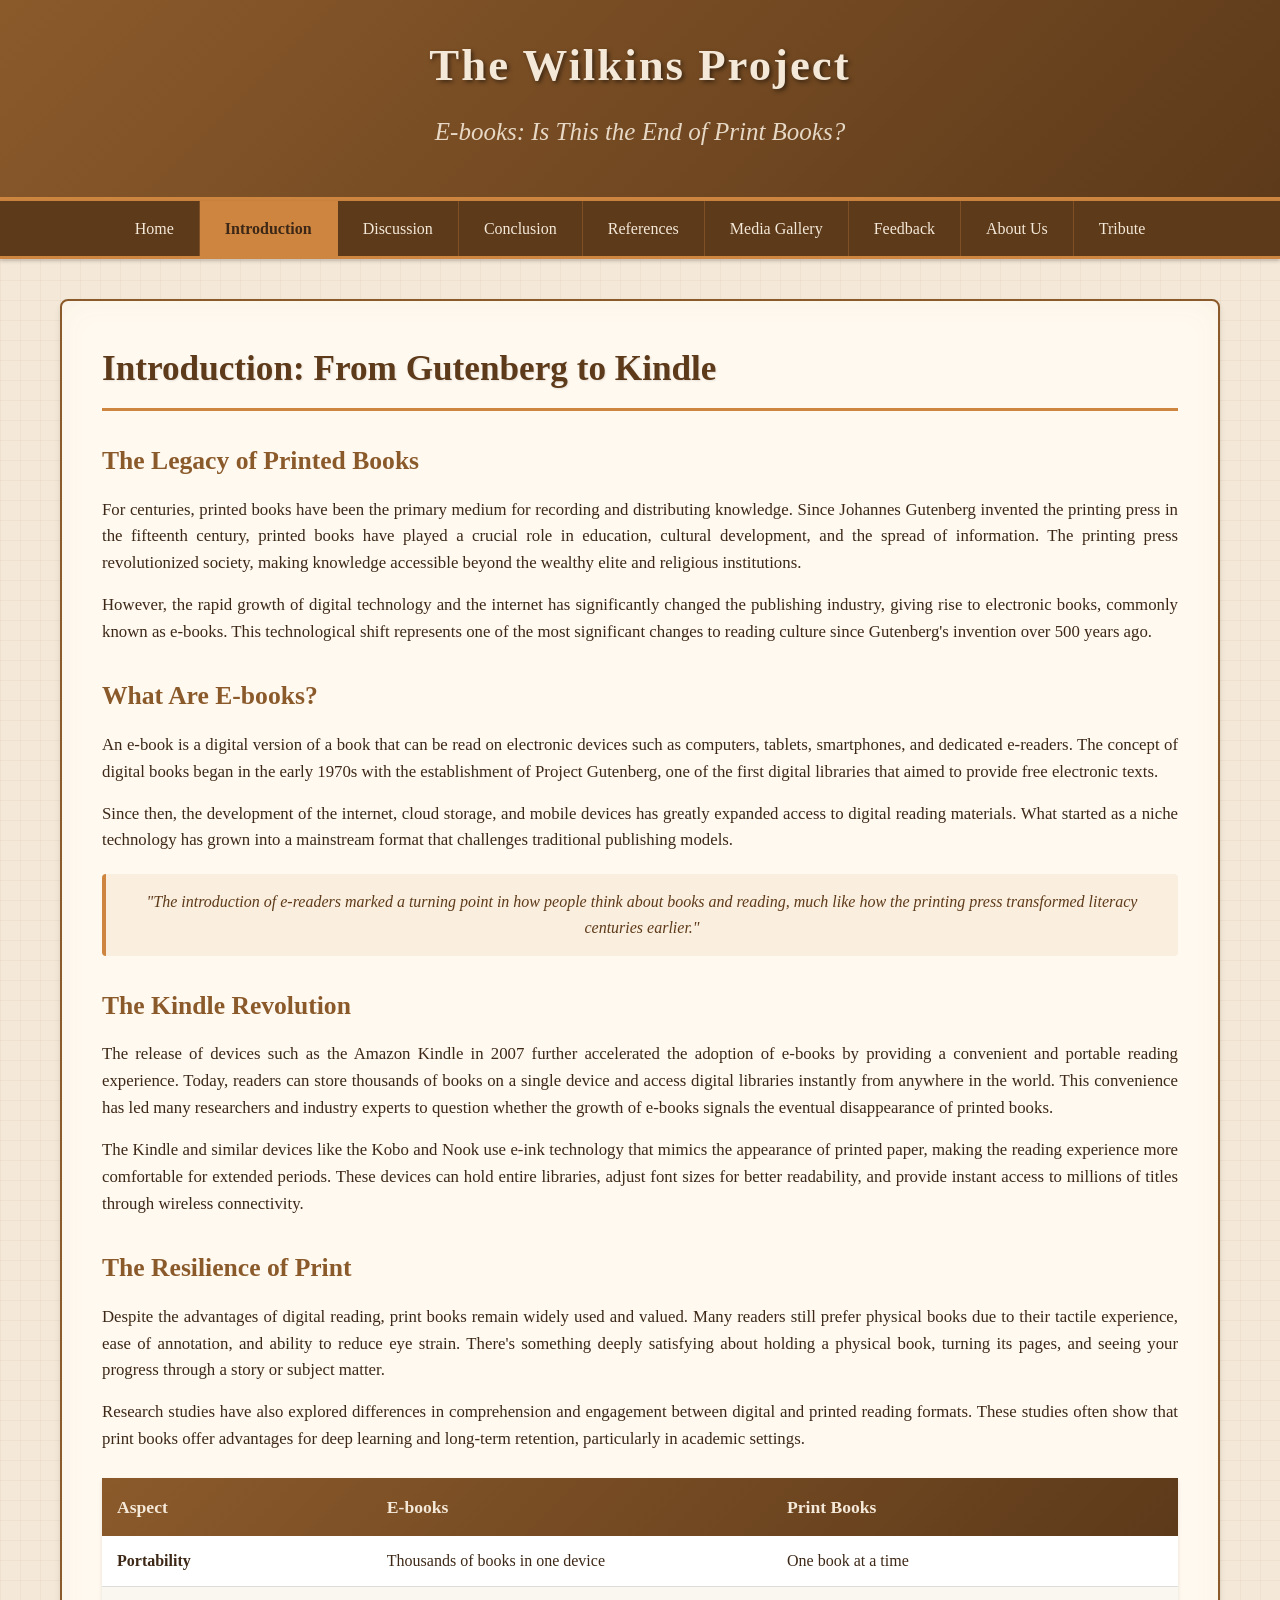
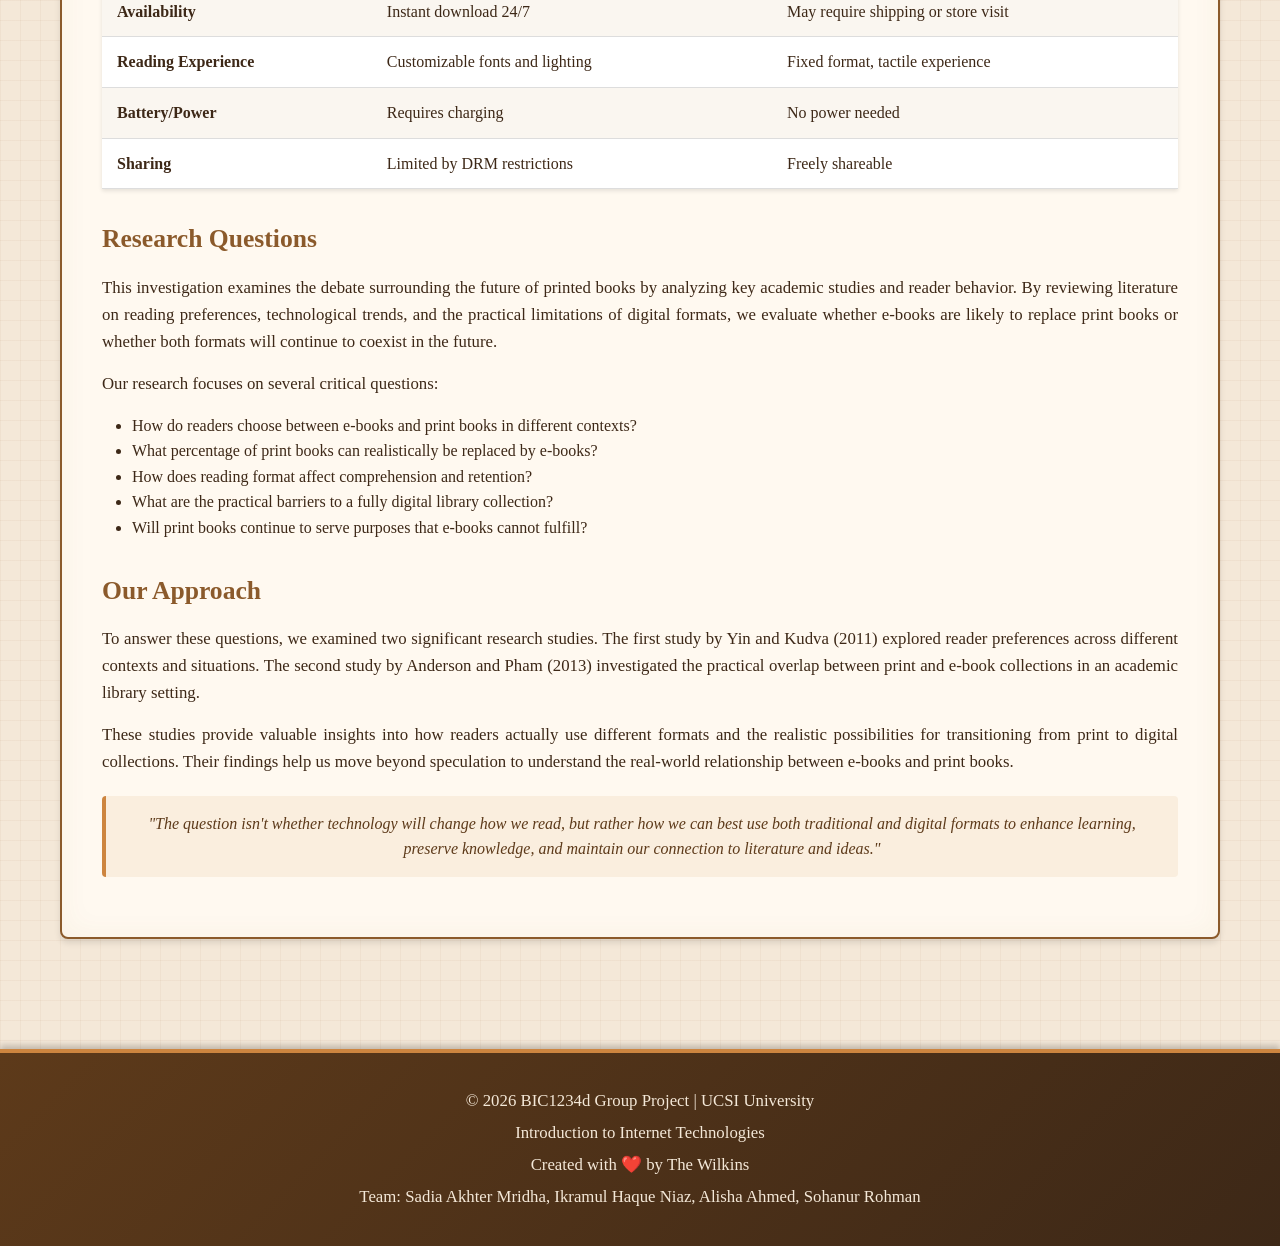
<file: introduction.html>
<!DOCTYPE html>
<html lang="en">
<head>
    <meta charset="UTF-8">
    <meta name="viewport" content="width=device-width, initial-scale=1.0">
    <title>Introduction</title>
    <link rel="stylesheet" href="styles.css">
</head>
<body>
    <header>
        <div class="header-content">
            <h1>The Wilkins Project</h1>
            <p>E-books: Is This the End of Print Books?</p>
        </div>
    </header>

    <nav>
        <ul>
            <li><a href="index.html">Home</a></li>
            <li><a href="introduction.html"class="active"> Introduction</a></li>
            <li><a href="discussion.html">Discussion</a></li>
            <li><a href="conclusion.html">Conclusion</a></li>
            <li><a href="references.html">References</a></li>
            <li><a href="media.html">Media Gallery</a></li>
            <li><a href="feedback.html">Feedback</a></li>
            <li><a href="biography.html">About Us</a></li>
            <li><a href="tribute.html">Tribute</a></li>
        </ul>
    </nav>

    <main>
        <div class="content-box">
            <h2>Introduction: From Gutenberg to Kindle</h2>

            <h3>The Legacy of Printed Books</h3>
            <p>
                For centuries, printed books have been the primary medium for recording and distributing 
                knowledge. Since Johannes Gutenberg invented the printing press in the fifteenth century, 
                printed books have played a crucial role in education, cultural development, and the spread 
                of information. The printing press revolutionized society, making knowledge accessible beyond 
                the wealthy elite and religious institutions.
            </p>

            <p>
                However, the rapid growth of digital technology and the internet has significantly changed the 
                publishing industry, giving rise to electronic books, commonly known as e-books. This 
                technological shift represents one of the most significant changes to reading culture since 
                Gutenberg's invention over 500 years ago.
            </p>

            <h3>What Are E-books?</h3>
            <p>
                An e-book is a digital version of a book that can be read on electronic devices such as 
                computers, tablets, smartphones, and dedicated e-readers. The concept of digital books began 
                in the early 1970s with the establishment of Project Gutenberg, one of the first digital 
                libraries that aimed to provide free electronic texts.
            </p>

            <p>
                Since then, the development of the internet, cloud storage, and mobile devices has greatly 
                expanded access to digital reading materials. What started as a niche technology has grown 
                into a mainstream format that challenges traditional publishing models.
            </p>

            <div class="book-quote">
                "The introduction of e-readers marked a turning point in how people think about books and 
                reading, much like how the printing press transformed literacy centuries earlier."
            </div>

            <h3>The Kindle Revolution</h3>
            <p>
                The release of devices such as the Amazon Kindle in 2007 further accelerated the adoption 
                of e-books by providing a convenient and portable reading experience. Today, readers can 
                store thousands of books on a single device and access digital libraries instantly from 
                anywhere in the world. This convenience has led many researchers and industry experts to 
                question whether the growth of e-books signals the eventual disappearance of printed books.
            </p>

            <p>
                The Kindle and similar devices like the Kobo and Nook use e-ink technology that mimics the 
                appearance of printed paper, making the reading experience more comfortable for extended 
                periods. These devices can hold entire libraries, adjust font sizes for better readability, 
                and provide instant access to millions of titles through wireless connectivity.
            </p>

            <h3>The Resilience of Print</h3>
            <p>
                Despite the advantages of digital reading, print books remain widely used and valued. Many 
                readers still prefer physical books due to their tactile experience, ease of annotation, and 
                ability to reduce eye strain. There's something deeply satisfying about holding a physical 
                book, turning its pages, and seeing your progress through a story or subject matter.
            </p>

            <p>
                Research studies have also explored differences in comprehension and engagement between 
                digital and printed reading formats. These studies often show that print books offer 
                advantages for deep learning and long-term retention, particularly in academic settings.
            </p>

            <table>
                <thead>
                    <tr>
                        <th>Aspect</th>
                        <th>E-books</th>
                        <th>Print Books</th>
                    </tr>
                </thead>
                <tbody>
                    <tr>
                        <td><strong>Portability</strong></td>
                        <td>Thousands of books in one device</td>
                        <td>One book at a time</td>
                    </tr>
                    <tr>
                        <td><strong>Availability</strong></td>
                        <td>Instant download 24/7</td>
                        <td>May require shipping or store visit</td>
                    </tr>
                    <tr>
                        <td><strong>Reading Experience</strong></td>
                        <td>Customizable fonts and lighting</td>
                        <td>Fixed format, tactile experience</td>
                    </tr>
                    <tr>
                        <td><strong>Battery/Power</strong></td>
                        <td>Requires charging</td>
                        <td>No power needed</td>
                    </tr>
                    <tr>
                        <td><strong>Sharing</strong></td>
                        <td>Limited by DRM restrictions</td>
                        <td>Freely shareable</td>
                    </tr>
                </tbody>
            </table>

            <h3>Research Questions</h3>
            <p>
                This investigation examines the debate surrounding the future of printed books by analyzing 
                key academic studies and reader behavior. By reviewing literature on reading preferences, 
                technological trends, and the practical limitations of digital formats, we evaluate whether 
                e-books are likely to replace print books or whether both formats will continue to coexist 
                in the future.
            </p>

            <p>
                Our research focuses on several critical questions:
            </p>
            <ul style="margin-left: 30px;">
                <li>How do readers choose between e-books and print books in different contexts?</li>
                <li>What percentage of print books can realistically be replaced by e-books?</li>
                <li>How does reading format affect comprehension and retention?</li>
                <li>What are the practical barriers to a fully digital library collection?</li>
                <li>Will print books continue to serve purposes that e-books cannot fulfill?</li>
            </ul>

            <h3>Our Approach</h3>
            <p>
                To answer these questions, we examined two significant research studies. The first study by 
                Yin and Kudva (2011) explored reader preferences across different contexts and situations. 
                The second study by Anderson and Pham (2013) investigated the practical overlap between print 
                and e-book collections in an academic library setting.
            </p>

            <p>
                These studies provide valuable insights into how readers actually use different formats and 
                the realistic possibilities for transitioning from print to digital collections. Their 
                findings help us move beyond speculation to understand the real-world relationship between 
                e-books and print books.
            </p>

    

            <div class="book-quote">
                "The question isn't whether technology will change how we read, but rather how we can best 
                use both traditional and digital formats to enhance learning, preserve knowledge, and 
                maintain our connection to literature and ideas."
            </div>
        </div>
    </main>

    <footer>
        <p>&copy; 2026 BIC1234d Group Project | UCSI University</p>
        <p>Introduction to Internet Technologies</p>
        <p>Created with ❤️ by The Wilkins</p>
        <p>Team: Sadia Akhter Mridha, Ikramul Haque Niaz, Alisha Ahmed, Sohanur Rohman</p>
    </footer>
</body>
</html>
</file>
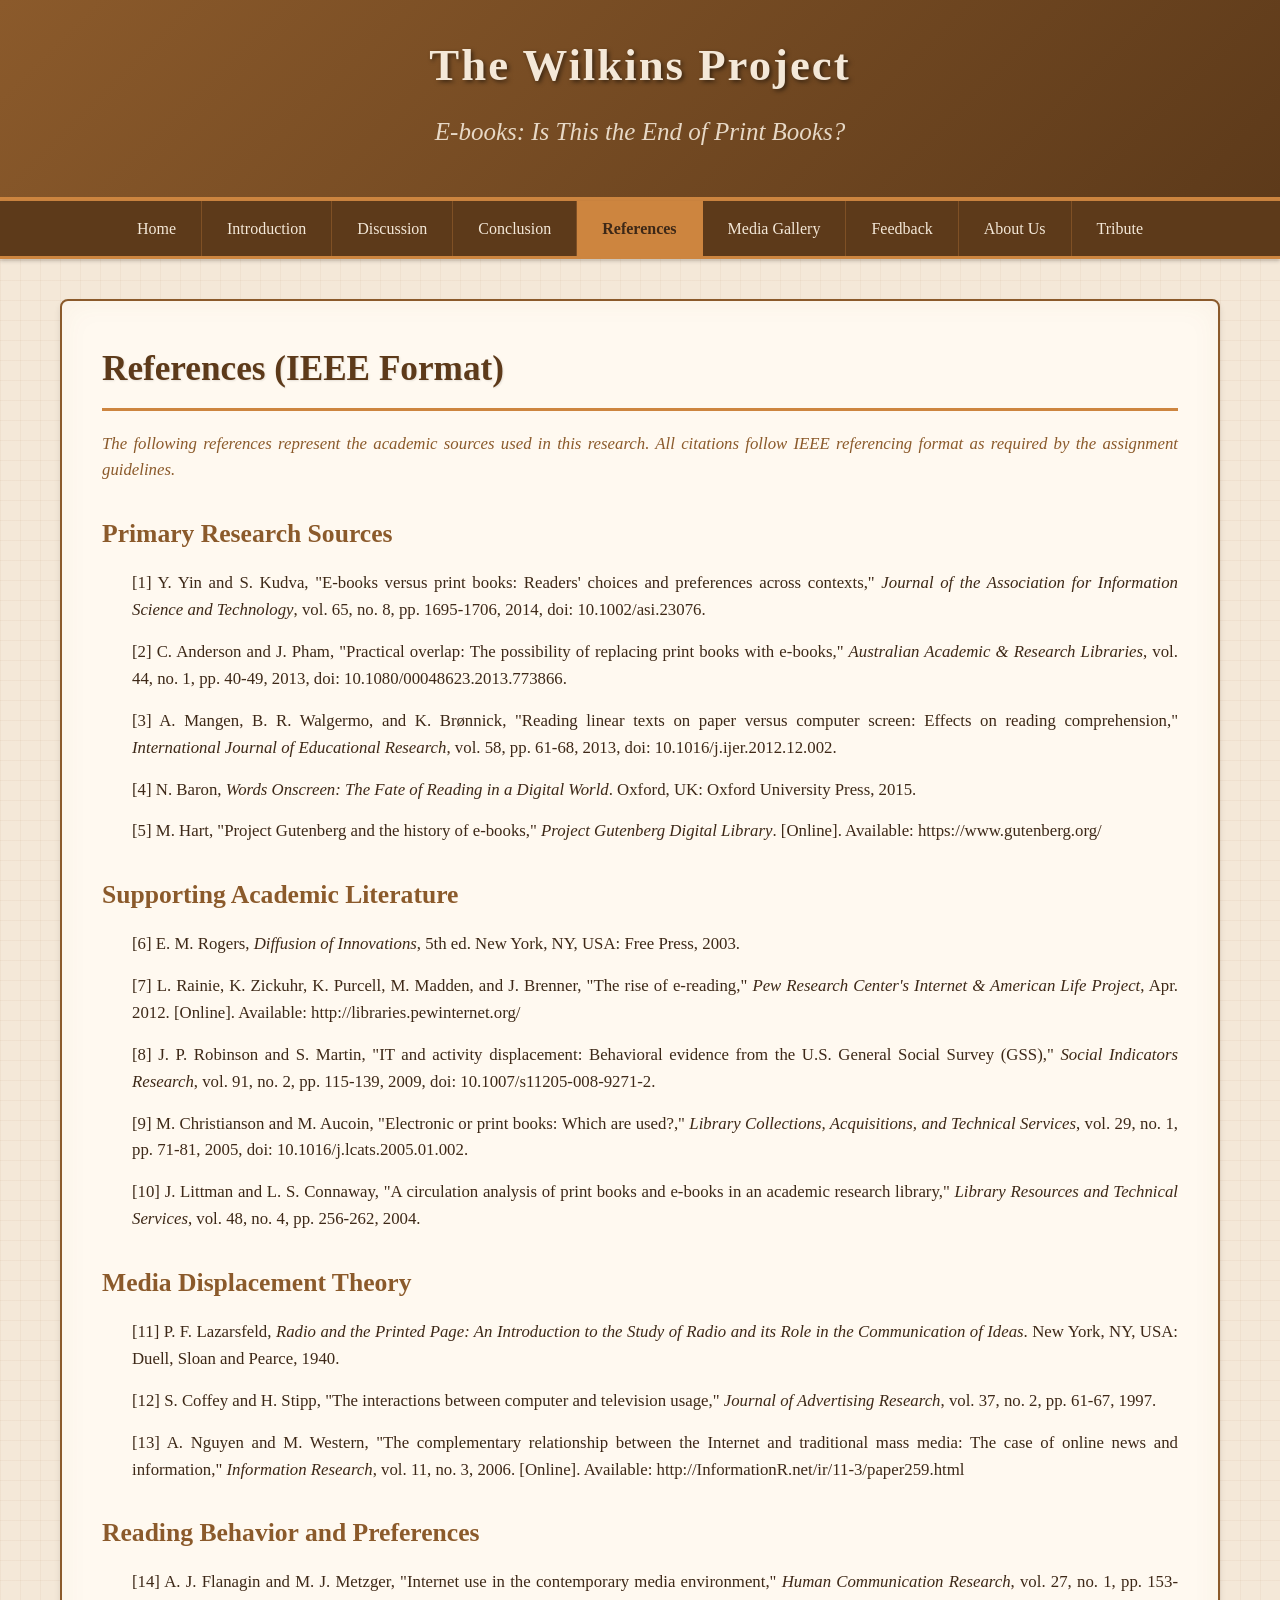
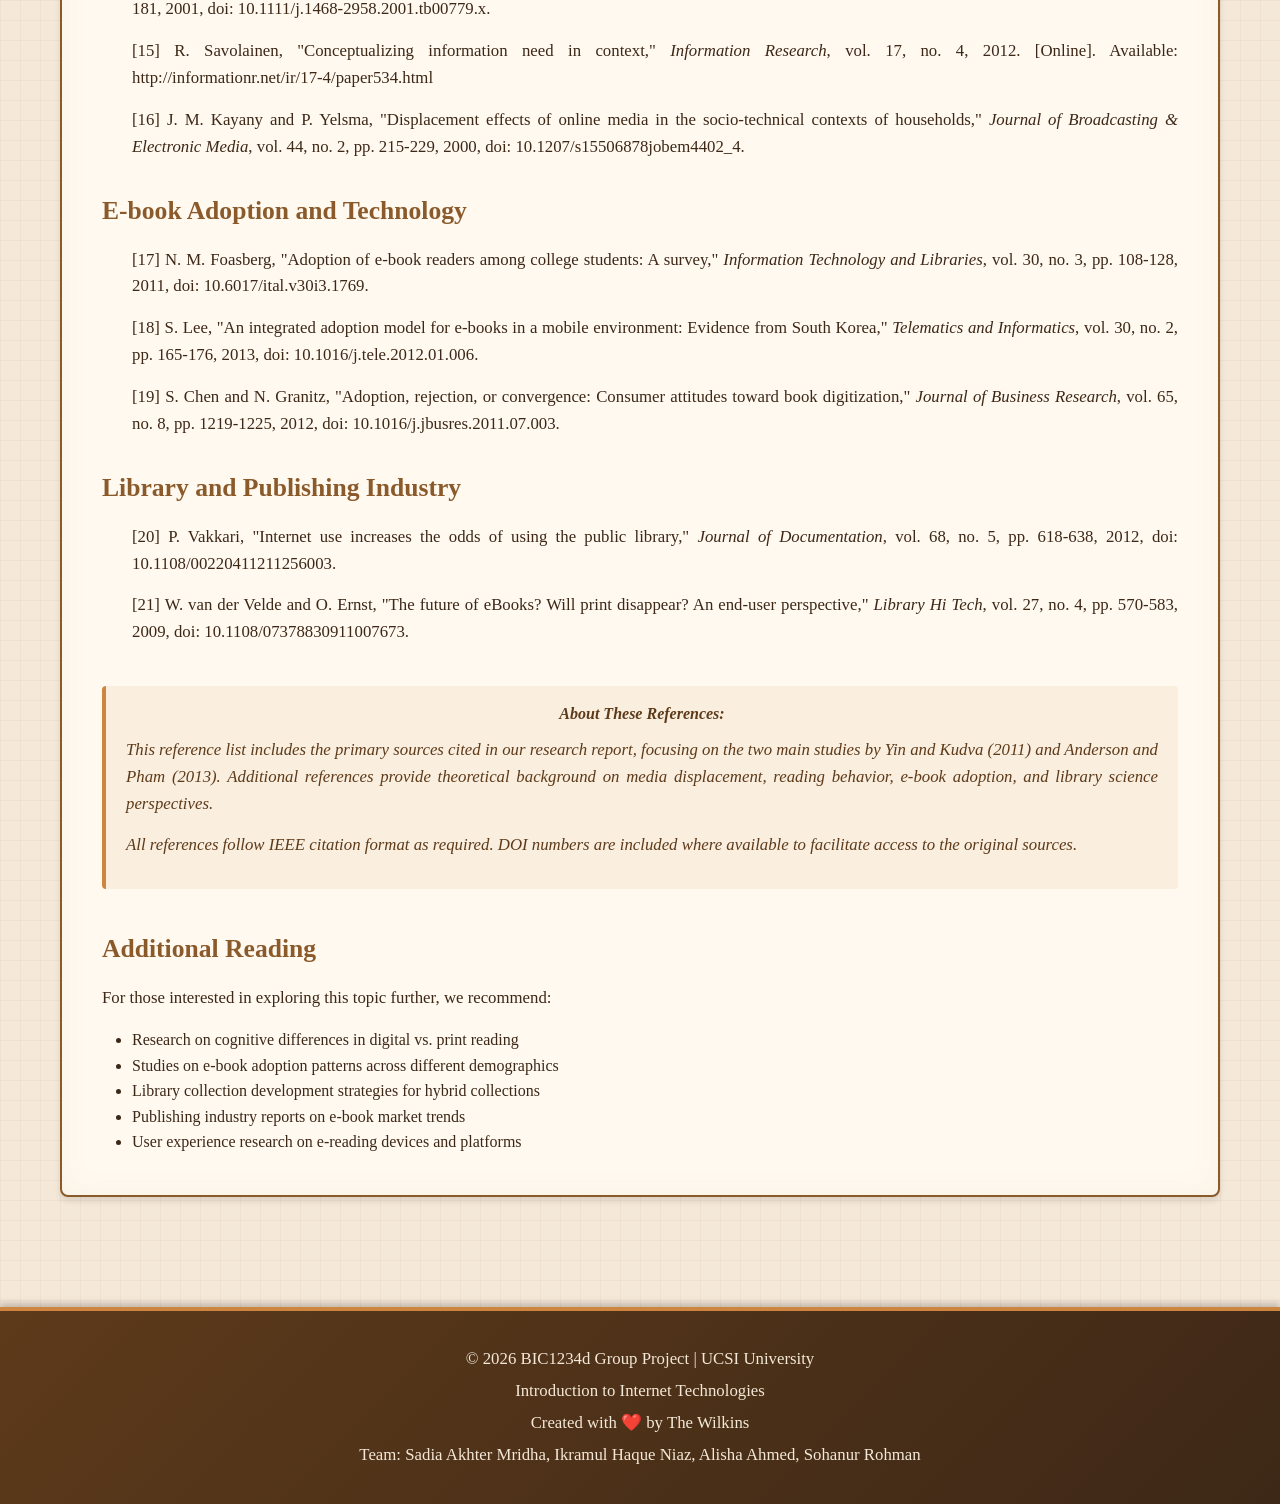
<file: references.html>
<!DOCTYPE html>
<html lang="en">
<head>
    <meta charset="UTF-8">
    <meta name="viewport" content="width=device-width, initial-scale=1.0">
    <title>References - E-books: Is This the End of Print Books?</title>
    <link rel="stylesheet" href="styles.css">
</head>
<body>
    <header>
        <div class="header-content">
            <h1>The Wilkins Project</h1>
            <p>E-books: Is This the End of Print Books?</p>
        </div>
    </header>

    <nav>
        <ul>
            <li><a href="index.html">Home</a></li>
            <li><a href="introduction.html">Introduction</a></li>
            <li><a href="discussion.html">Discussion</a></li>
            <li><a href="conclusion.html">Conclusion</a></li>
            <li><a href="references.html" class="active">References</a></li>
            <li><a href="media.html">Media Gallery</a></li>
            <li><a href="feedback.html">Feedback</a></li>
            <li><a href="biography.html">About Us</a></li>
            <li><a href="tribute.html">Tribute</a></li>
        </ul>
    </nav>

    <main>
        <div class="content-box">
            <h2>References (IEEE Format)</h2>

            <p style="font-style: italic; color: #8b5a2b; margin-bottom: 30px;">
                The following references represent the academic sources used in this research. All citations 
                follow IEEE referencing format as required by the assignment guidelines.
            </p>

            <h3>Primary Research Sources</h3>
            
            <div style="margin-left: 30px; margin-bottom: 15px;">
                <p style="margin-bottom: 5px;">
                    [1] Y. Yin and S. Kudva, "E-books versus print books: Readers' choices and preferences 
                    across contexts," <i>Journal of the Association for Information Science and Technology</i>, 
                    vol. 65, no. 8, pp. 1695-1706, 2014, doi: 10.1002/asi.23076.
                </p>
            </div>

            <div style="margin-left: 30px; margin-bottom: 15px;">
                <p style="margin-bottom: 5px;">
                    [2] C. Anderson and J. Pham, "Practical overlap: The possibility of replacing print books 
                    with e-books," <i>Australian Academic & Research Libraries</i>, vol. 44, no. 1, pp. 40-49, 
                    2013, doi: 10.1080/00048623.2013.773866.
                </p>
            </div>

            <div style="margin-left: 30px; margin-bottom: 15px;">
                <p style="margin-bottom: 5px;">
                    [3] A. Mangen, B. R. Walgermo, and K. Brønnick, "Reading linear texts on paper versus 
                    computer screen: Effects on reading comprehension," <i>International Journal of 
                    Educational Research</i>, vol. 58, pp. 61-68, 2013, doi: 10.1016/j.ijer.2012.12.002.
                </p>
            </div>

            <div style="margin-left: 30px; margin-bottom: 15px;">
                <p style="margin-bottom: 5px;">
                    [4] N. Baron, <i>Words Onscreen: The Fate of Reading in a Digital World</i>. Oxford, UK: 
                    Oxford University Press, 2015.
                </p>
            </div>

            <div style="margin-left: 30px; margin-bottom: 15px;">
                <p style="margin-bottom: 5px;">
                    [5] M. Hart, "Project Gutenberg and the history of e-books," <i>Project Gutenberg Digital 
                    Library</i>. [Online]. Available: https://www.gutenberg.org/
                </p>
            </div>

            <h3>Supporting Academic Literature</h3>

            <div style="margin-left: 30px; margin-bottom: 15px;">
                <p style="margin-bottom: 5px;">
                    [6] E. M. Rogers, <i>Diffusion of Innovations</i>, 5th ed. New York, NY, USA: Free Press, 
                    2003.
                </p>
            </div>

            <div style="margin-left: 30px; margin-bottom: 15px;">
                <p style="margin-bottom: 5px;">
                    [7] L. Rainie, K. Zickuhr, K. Purcell, M. Madden, and J. Brenner, "The rise of e-reading," 
                    <i>Pew Research Center's Internet & American Life Project</i>, Apr. 2012. [Online]. 
                    Available: http://libraries.pewinternet.org/
                </p>
            </div>

            <div style="margin-left: 30px; margin-bottom: 15px;">
                <p style="margin-bottom: 5px;">
                    [8] J. P. Robinson and S. Martin, "IT and activity displacement: Behavioral evidence from 
                    the U.S. General Social Survey (GSS)," <i>Social Indicators Research</i>, vol. 91, no. 2, 
                    pp. 115-139, 2009, doi: 10.1007/s11205-008-9271-2.
                </p>
            </div>

            <div style="margin-left: 30px; margin-bottom: 15px;">
                <p style="margin-bottom: 5px;">
                    [9] M. Christianson and M. Aucoin, "Electronic or print books: Which are used?," <i>Library 
                    Collections, Acquisitions, and Technical Services</i>, vol. 29, no. 1, pp. 71-81, 2005, 
                    doi: 10.1016/j.lcats.2005.01.002.
                </p>
            </div>

            <div style="margin-left: 30px; margin-bottom: 15px;">
                <p style="margin-bottom: 5px;">
                    [10] J. Littman and L. S. Connaway, "A circulation analysis of print books and e-books in 
                    an academic research library," <i>Library Resources and Technical Services</i>, vol. 48, 
                    no. 4, pp. 256-262, 2004.
                </p>
            </div>

            <h3>Media Displacement Theory</h3>

            <div style="margin-left: 30px; margin-bottom: 15px;">
                <p style="margin-bottom: 5px;">
                    [11] P. F. Lazarsfeld, <i>Radio and the Printed Page: An Introduction to the Study of 
                    Radio and its Role in the Communication of Ideas</i>. New York, NY, USA: Duell, Sloan and 
                    Pearce, 1940.
                </p>
            </div>

            <div style="margin-left: 30px; margin-bottom: 15px;">
                <p style="margin-bottom: 5px;">
                    [12] S. Coffey and H. Stipp, "The interactions between computer and television usage," 
                    <i>Journal of Advertising Research</i>, vol. 37, no. 2, pp. 61-67, 1997.
                </p>
            </div>

            <div style="margin-left: 30px; margin-bottom: 15px;">
                <p style="margin-bottom: 5px;">
                    [13] A. Nguyen and M. Western, "The complementary relationship between the Internet and 
                    traditional mass media: The case of online news and information," <i>Information 
                    Research</i>, vol. 11, no. 3, 2006. [Online]. Available: http://InformationR.net/ir/11-3/paper259.html
                </p>
            </div>

            <h3>Reading Behavior and Preferences</h3>

            <div style="margin-left: 30px; margin-bottom: 15px;">
                <p style="margin-bottom: 5px;">
                    [14] A. J. Flanagin and M. J. Metzger, "Internet use in the contemporary media environment," 
                    <i>Human Communication Research</i>, vol. 27, no. 1, pp. 153-181, 2001, 
                    doi: 10.1111/j.1468-2958.2001.tb00779.x.
                </p>
            </div>

            <div style="margin-left: 30px; margin-bottom: 15px;">
                <p style="margin-bottom: 5px;">
                    [15] R. Savolainen, "Conceptualizing information need in context," <i>Information 
                    Research</i>, vol. 17, no. 4, 2012. [Online]. Available: http://informationr.net/ir/17-4/paper534.html
                </p>
            </div>

            <div style="margin-left: 30px; margin-bottom: 15px;">
                <p style="margin-bottom: 5px;">
                    [16] J. M. Kayany and P. Yelsma, "Displacement effects of online media in the socio-technical 
                    contexts of households," <i>Journal of Broadcasting & Electronic Media</i>, vol. 44, no. 2, 
                    pp. 215-229, 2000, doi: 10.1207/s15506878jobem4402_4.
                </p>
            </div>

            <h3>E-book Adoption and Technology</h3>

            <div style="margin-left: 30px; margin-bottom: 15px;">
                <p style="margin-bottom: 5px;">
                    [17] N. M. Foasberg, "Adoption of e-book readers among college students: A survey," 
                    <i>Information Technology and Libraries</i>, vol. 30, no. 3, pp. 108-128, 2011, 
                    doi: 10.6017/ital.v30i3.1769.
                </p>
            </div>

            <div style="margin-left: 30px; margin-bottom: 15px;">
                <p style="margin-bottom: 5px;">
                    [18] S. Lee, "An integrated adoption model for e-books in a mobile environment: Evidence 
                    from South Korea," <i>Telematics and Informatics</i>, vol. 30, no. 2, pp. 165-176, 2013, 
                    doi: 10.1016/j.tele.2012.01.006.
                </p>
            </div>

            <div style="margin-left: 30px; margin-bottom: 15px;">
                <p style="margin-bottom: 5px;">
                    [19] S. Chen and N. Granitz, "Adoption, rejection, or convergence: Consumer attitudes toward 
                    book digitization," <i>Journal of Business Research</i>, vol. 65, no. 8, pp. 1219-1225, 2012, 
                    doi: 10.1016/j.jbusres.2011.07.003.
                </p>
            </div>

            <h3>Library and Publishing Industry</h3>

            <div style="margin-left: 30px; margin-bottom: 15px;">
                <p style="margin-bottom: 5px;">
                    [20] P. Vakkari, "Internet use increases the odds of using the public library," <i>Journal 
                    of Documentation</i>, vol. 68, no. 5, pp. 618-638, 2012, doi: 10.1108/00220411211256003.
                </p>
            </div>

            <div style="margin-left: 30px; margin-bottom: 15px;">
                <p style="margin-bottom: 5px;">
                    [21] W. van der Velde and O. Ernst, "The future of eBooks? Will print disappear? An end-user 
                    perspective," <i>Library Hi Tech</i>, vol. 27, no. 4, pp. 570-583, 2009, 
                    doi: 10.1108/07378830911007673.
                </p>
            </div>

            <div class="book-quote" style="margin-top: 40px;">
                <strong>About These References:</strong>
                <p style="margin-top: 10px;">
                    This reference list includes the primary sources cited in our research report, focusing on 
                    the two main studies by Yin and Kudva (2011) and Anderson and Pham (2013). Additional 
                    references provide theoretical background on media displacement, reading behavior, e-book 
                    adoption, and library science perspectives.
                </p>
                <p style="margin-top: 10px;">
                    All references follow IEEE citation format as required. DOI numbers are included where 
                    available to facilitate access to the original sources.
                </p>
            </div>

            <h3 style="margin-top: 40px;">Additional Reading</h3>
            <p>
                For those interested in exploring this topic further, we recommend:
            </p>
            <ul style="margin-left: 30px;">
                <li>Research on cognitive differences in digital vs. print reading</li>
                <li>Studies on e-book adoption patterns across different demographics</li>
                <li>Library collection development strategies for hybrid collections</li>
                <li>Publishing industry reports on e-book market trends</li>
                <li>User experience research on e-reading devices and platforms</li>
            </ul>

          
        </div>
    </main>

   <footer>
        <p>&copy; 2026 BIC1234d Group Project | UCSI University</p>
        <p>Introduction to Internet Technologies</p>
        <p>Created with ❤️ by The Wilkins</p>
        <p>Team: Sadia Akhter Mridha, Ikramul Haque Niaz, Alisha Ahmed, Sohanur Rohman</p>
    </footer>
</body>
</html>
</file>
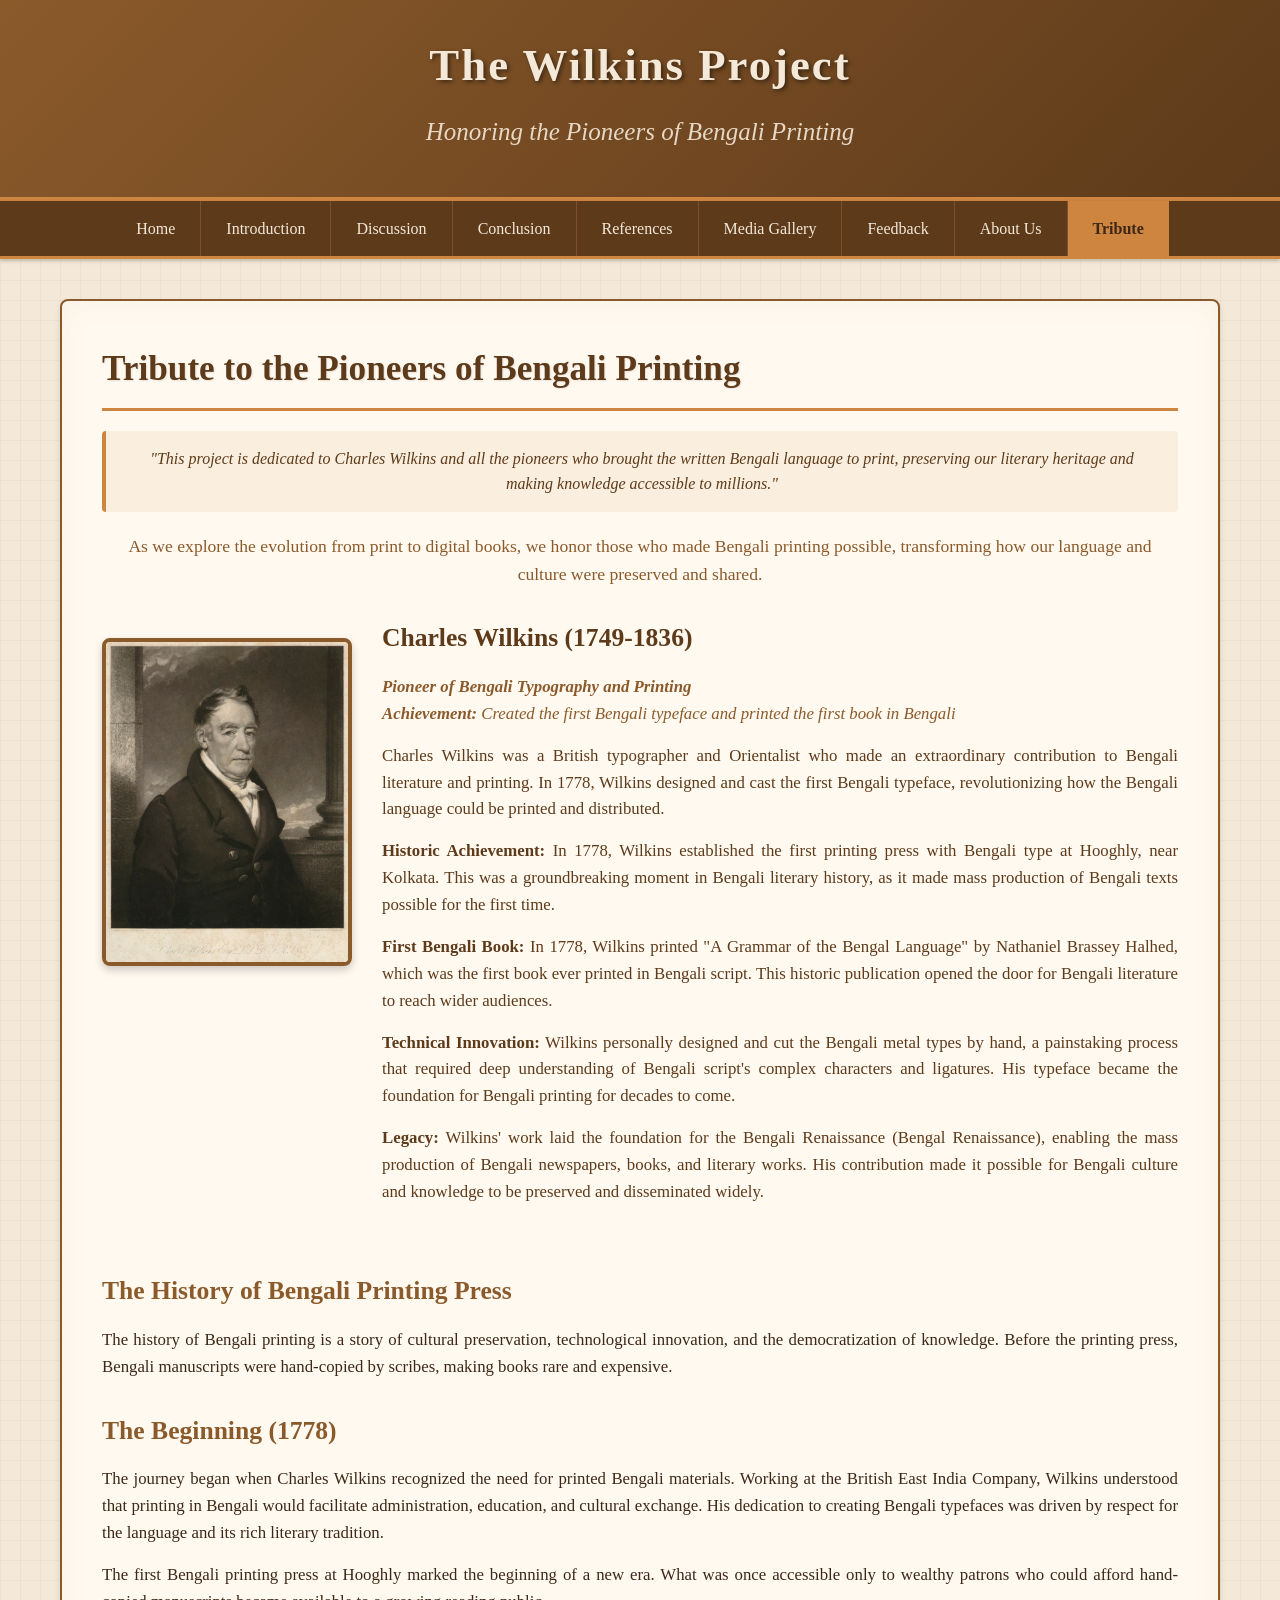
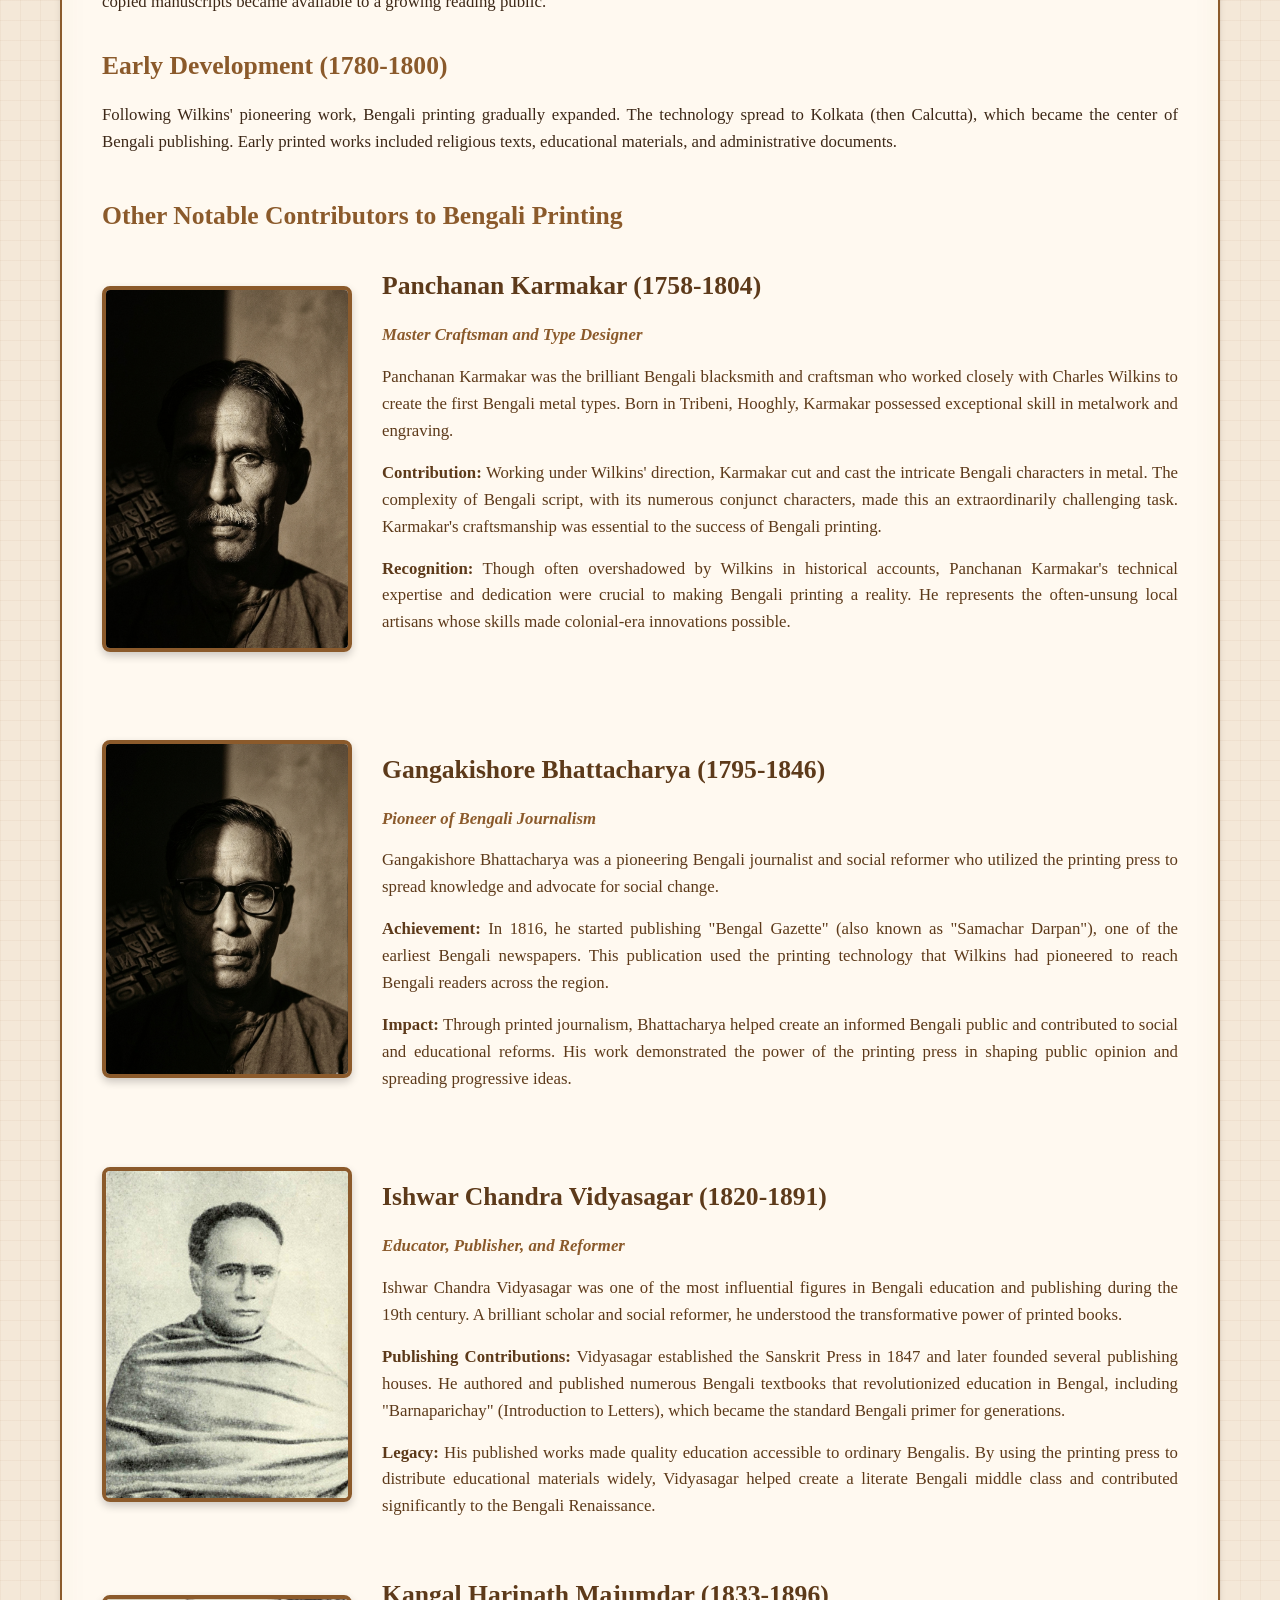
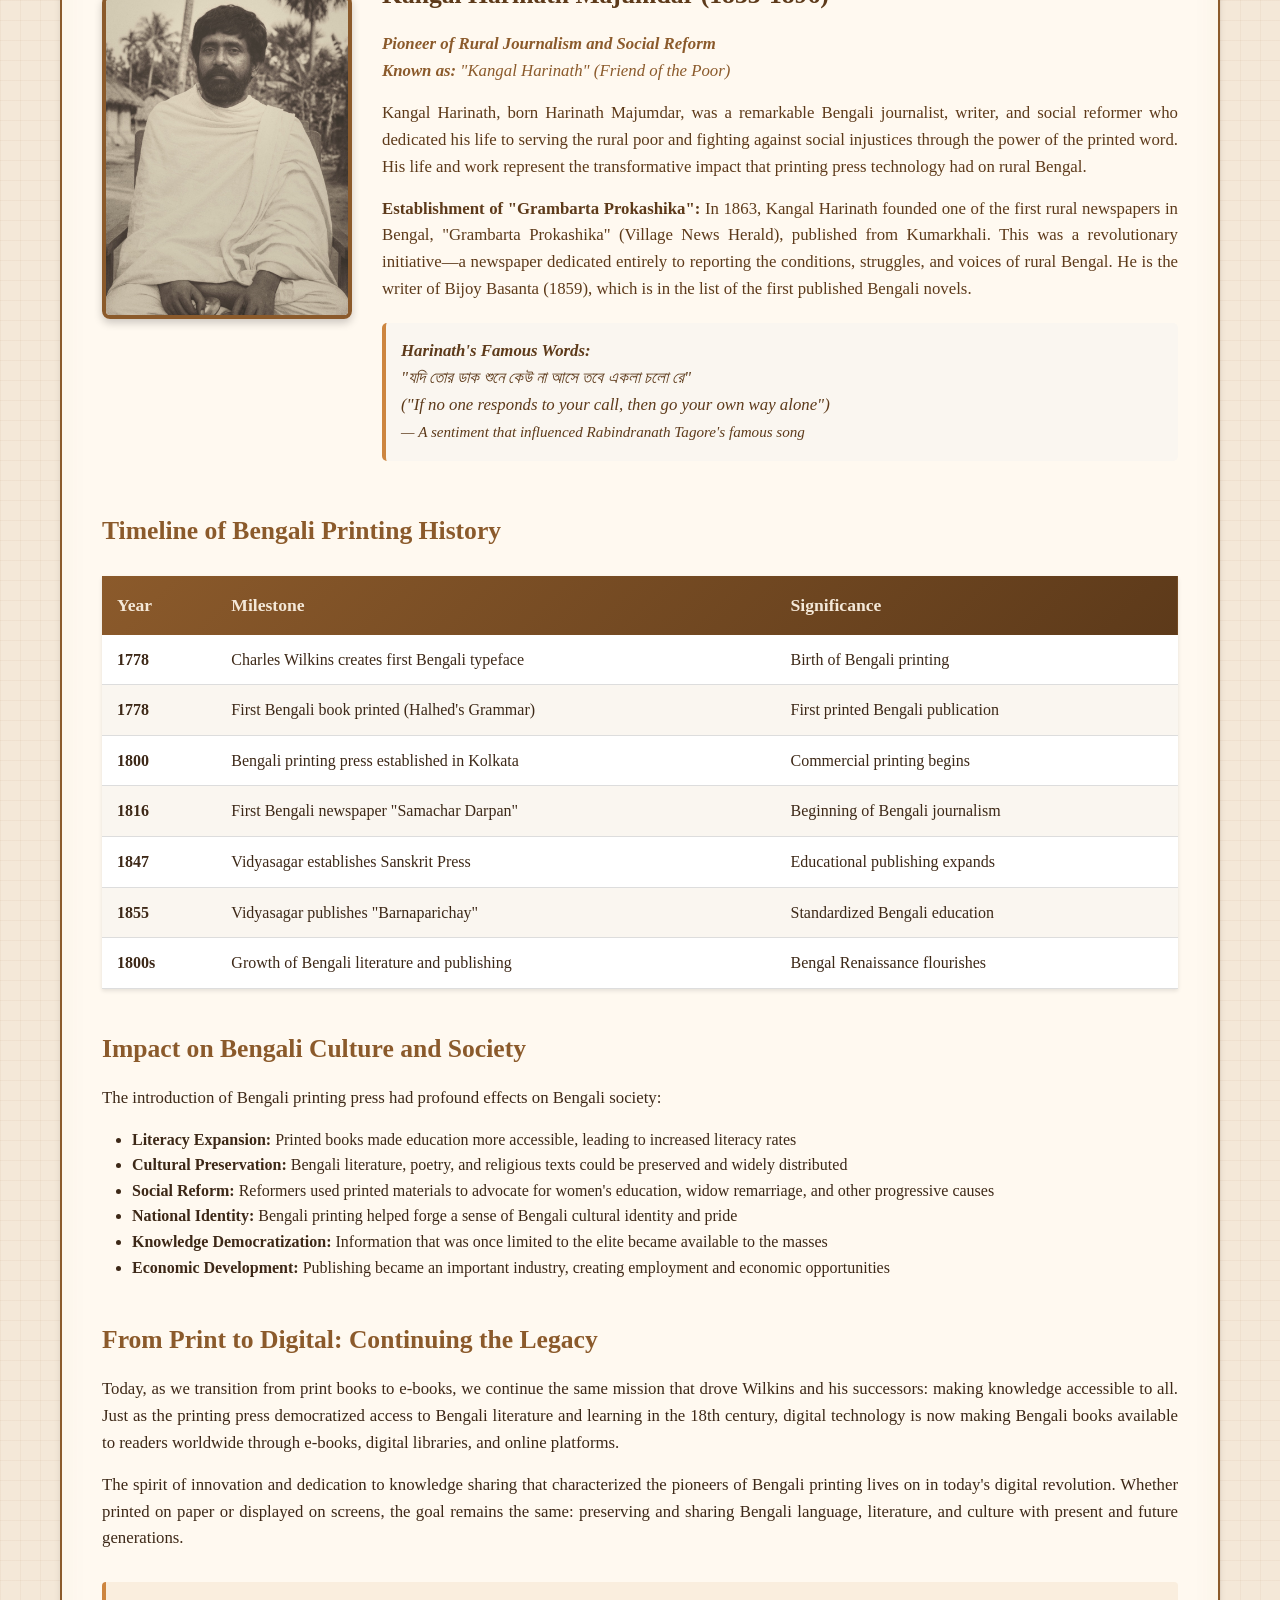
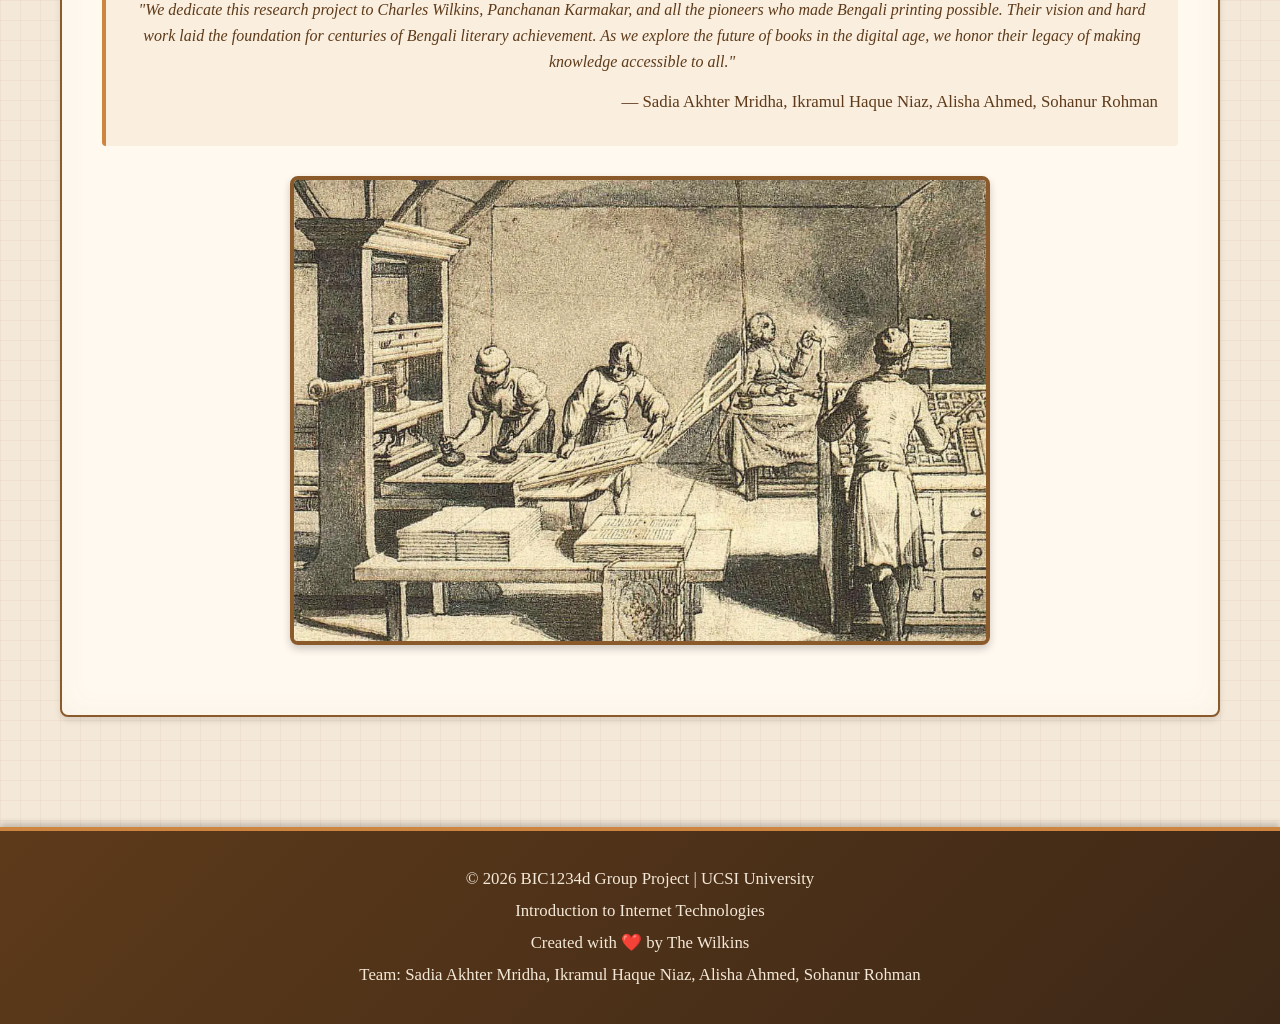
<file: tribute.html>
<!DOCTYPE html>
<html lang="en">
<head>
    <meta charset="UTF-8">
    <meta name="viewport" content="width=device-width, initial-scale=1.0">
    <title>Tribute - Bengali Printing Press History</title>
    <link rel="stylesheet" href="styles.css">
</head>
<body>
    <header>
        <div class="header-content">
            <h1>The Wilkins Project</h1>
            <p>Honoring the Pioneers of Bengali Printing</p>
        </div>
    </header>

    <nav>
        <ul>
            <li><a href="index.html">Home</a></li>
            <li><a href="introduction.html">Introduction</a></li>
            <li><a href="discussion.html">Discussion</a></li>
            <li><a href="conclusion.html">Conclusion</a></li>
            <li><a href="references.html">References</a></li>
            <li><a href="media.html">Media Gallery</a></li>
            <li><a href="feedback.html">Feedback</a></li>
            <li><a href="biography.html">About Us</a></li>
            <li><a href="tribute.html" class="active">Tribute</a></li>
        </ul>
    </nav>

    <main>
        <div class="content-box">
            <h2>Tribute to the Pioneers of Bengali Printing</h2>

            <div class="book-quote">
                "This project is dedicated to Charles Wilkins and all the pioneers who brought the written 
                Bengali language to print, preserving our literary heritage and making knowledge accessible 
                to millions."
            </div>

            <p style="text-align: center; font-size: 1.1em; color: #8b5a2b; margin: 20px 0;">
                As we explore the evolution from print to digital books, we honor those who made Bengali 
                printing possible, transforming how our language and culture were preserved and shared.
            </p>


            <div class="bio-card" style="margin-top: 30px;">
                <div class="bio-image">
                    <img src="wilkins.jpg" alt="Charles Wilkins portrait">
                </div>
                <div class="bio-content">
                    <h3 style="margin-top: 0; color: #5d3a1a;">Charles Wilkins (1749-1836)</h3>
                    <p style="color: #8b5a2b; font-style: italic; margin-bottom: 15px;">
                        <strong>Pioneer of Bengali Typography and Printing</strong><br>
                        <strong>Achievement:</strong> Created the first Bengali typeface and printed the first book in Bengali
                    </p>
                    
                    <p>
                        Charles Wilkins was a British typographer and Orientalist who made an extraordinary 
                        contribution to Bengali literature and printing. In 1778, Wilkins designed and cast 
                        the first Bengali typeface, revolutionizing how the Bengali language could be printed 
                        and distributed.
                    </p>

                    <p>
                        <strong>Historic Achievement:</strong> In 1778, Wilkins established the first printing 
                        press with Bengali type at Hooghly, near Kolkata. This was a groundbreaking moment in 
                        Bengali literary history, as it made mass production of Bengali texts possible for the 
                        first time.
                    </p>

                    <p>
                        <strong>First Bengali Book:</strong> In 1778, Wilkins printed "A Grammar of the Bengal 
                        Language" by Nathaniel Brassey Halhed, which was the first book ever printed in Bengali 
                        script. This historic publication opened the door for Bengali literature to reach wider 
                        audiences.
                    </p>

                    <p>
                        <strong>Technical Innovation:</strong> Wilkins personally designed and cut the Bengali 
                        metal types by hand, a painstaking process that required deep understanding of Bengali 
                        script's complex characters and ligatures. His typeface became the foundation for 
                        Bengali printing for decades to come.
                    </p>

                    <p>
                        <strong>Legacy:</strong> Wilkins' work laid the foundation for the Bengali Renaissance 
                        (Bengal Renaissance), enabling the mass production of Bengali newspapers, books, and 
                        literary works. His contribution made it possible for Bengali culture and knowledge to 
                        be preserved and disseminated widely.
                    </p>
                </div>
            </div>

            <h3 style="margin-top: 50px;">The History of Bengali Printing Press</h3>

            <p>
                The history of Bengali printing is a story of cultural preservation, technological innovation, 
                and the democratization of knowledge. Before the printing press, Bengali manuscripts were 
                hand-copied by scribes, making books rare and expensive.
            </p>

            <h3>The Beginning (1778)</h3>
            <p>
                The journey began when Charles Wilkins recognized the need for printed Bengali materials. 
                Working at the British East India Company, Wilkins understood that printing in Bengali would 
                facilitate administration, education, and cultural exchange. His dedication to creating Bengali 
                typefaces was driven by respect for the language and its rich literary tradition.
            </p>

            <p>
                The first Bengali printing press at Hooghly marked the beginning of a new era. What was once 
                accessible only to wealthy patrons who could afford hand-copied manuscripts became available 
                to a growing reading public.
            </p>

            <h3>Early Development (1780-1800)</h3>
            <p>
                Following Wilkins' pioneering work, Bengali printing gradually expanded. The technology spread 
                to Kolkata (then Calcutta), which became the center of Bengali publishing. Early printed works 
                included religious texts, educational materials, and administrative documents.
            </p>

            <h3 style="margin-top: 40px;">Other Notable Contributors to Bengali Printing</h3>

            <div class="bio-card" style="margin-top: 30px;">
                <div class="bio-image">
                    <img src="panchanan.png" alt="Panchanan Karmakar">
                </div>
                <div class="bio-content">
                    <h3 style="margin-top: 0; color: #5d3a1a;">Panchanan Karmakar (1758-1804)</h3>
                    <p style="color: #8b5a2b; font-style: italic; margin-bottom: 15px;">
                        <strong>Master Craftsman and Type Designer</strong>
                    </p>
                    
                    <p>
                        Panchanan Karmakar was the brilliant Bengali blacksmith and craftsman who worked closely 
                        with Charles Wilkins to create the first Bengali metal types. Born in Tribeni, Hooghly, 
                        Karmakar possessed exceptional skill in metalwork and engraving.
                    </p>

                    <p>
                        <strong>Contribution:</strong> Working under Wilkins' direction, Karmakar cut and cast 
                        the intricate Bengali characters in metal. The complexity of Bengali script, with its 
                        numerous conjunct characters, made this an extraordinarily challenging task. Karmakar's 
                        craftsmanship was essential to the success of Bengali printing.
                    </p>

                    <p>
                        <strong>Recognition:</strong> Though often overshadowed by Wilkins in historical accounts, 
                        Panchanan Karmakar's technical expertise and dedication were crucial to making Bengali 
                        printing a reality. He represents the often-unsung local artisans whose skills made 
                        colonial-era innovations possible.
                    </p>
                </div>
            </div>

            <div class="bio-card" style="margin-top: 40px;">
                <div class="bio-image">
                    <img src="gangakishore.png" alt="Gangakishore Bhattacharya">
                </div>
                <div class="bio-content">
                    <h3 style=" color: #5d3a1a;">Gangakishore Bhattacharya (1795-1846)</h3>
                    <p style="color: #8b5a2b; font-style: italic; margin-bottom: 15px;">
                        <strong>Pioneer of Bengali Journalism</strong>
                    </p>
                    
                    <p>
                        Gangakishore Bhattacharya was a pioneering Bengali journalist and social reformer who 
                        utilized the printing press to spread knowledge and advocate for social change.
                    </p>

                    <p>
                        <strong>Achievement:</strong> In 1816, he started publishing "Bengal Gazette" (also known 
                        as "Samachar Darpan"), one of the earliest Bengali newspapers. This publication used the 
                        printing technology that Wilkins had pioneered to reach Bengali readers across the region.
                    </p>

                    <p>
                        <strong>Impact:</strong> Through printed journalism, Bhattacharya helped create an informed 
                        Bengali public and contributed to social and educational reforms. His work demonstrated 
                        the power of the printing press in shaping public opinion and spreading progressive ideas.
                    </p>
                </div>
            </div>

            <div class="bio-card">
                <div class="bio-image">
                    <img src="vidyasagar.jpeg" alt="Ishwar Chandra Vidyasagar">
                </div>
                <div class="bio-content">
                    <h3 style=" color: #5d3a1a;">Ishwar Chandra Vidyasagar (1820-1891)</h3>
                    <p style="color: #8b5a2b; font-style: italic; margin-bottom: 15px;">
                        <strong>Educator, Publisher, and Reformer</strong>
                    </p>
                    
                    <p>
                        Ishwar Chandra Vidyasagar was one of the most influential figures in Bengali education 
                        and publishing during the 19th century. A brilliant scholar and social reformer, he 
                        understood the transformative power of printed books.
                    </p>

                    <p>
                        <strong>Publishing Contributions:</strong> Vidyasagar established the Sanskrit Press in 
                        1847 and later founded several publishing houses. He authored and published numerous 
                        Bengali textbooks that revolutionized education in Bengal, including "Barnaparichay" 
                        (Introduction to Letters), which became the standard Bengali primer for generations.
                    </p>

                    <p>
                        <strong>Legacy:</strong> His published works made quality education accessible to ordinary 
                        Bengalis. By using the printing press to distribute educational materials widely, 
                        Vidyasagar helped create a literate Bengali middle class and contributed significantly 
                        to the Bengali Renaissance.
                    </p>
                </div>
            </div>

            <div class="bio-card" style="margin-top: 40px;">
                <div class="bio-image">
                    <img src="kangal.png" alt="Kangal Harinath portrait">
                </div>
                <div class="bio-content">
                    <h3 style="margin-top: 0; color: #5d3a1a;">Kangal Harinath Majumdar (1833-1896)</h3>
                    <p style="color: #8b5a2b; font-style: italic; margin-bottom: 15px;">
                        <strong>Pioneer of Rural Journalism and Social Reform</strong><br>
                        <strong>Known as:</strong> "Kangal Harinath" (Friend of the Poor)
                    </p>
                    <p>
                        Kangal Harinath, born Harinath Majumdar, was a remarkable Bengali journalist, writer, 
                        and social reformer who dedicated his life to serving the rural poor and fighting against 
                        social injustices through the power of the printed word. His life and work represent the 
                        transformative impact that printing press technology had on rural Bengal.
                    </p>
                    <p>
                        <strong>Establishment of "Grambarta Prokashika":</strong> In 1863, Kangal Harinath founded 
                        one of the first rural newspapers in Bengal, "Grambarta Prokashika" (Village News Herald), 
                        published from Kumarkhali. This was a revolutionary initiative—a newspaper dedicated 
                        entirely to reporting the conditions, struggles, and voices of rural Bengal. He is the writer of Bijoy Basanta (1859), which is in the list of the first published Bengali novels.
                    </p>
                    <div style="background: #faf6f0; padding: 15px; border-radius: 5px; margin-top: 20px; border-left: 4px solid #cd853f;">
                        <p style="margin: 0; font-style: italic; color: #5d3a1a;">
                            <strong>Harinath's Famous Words:</strong><br>
                            "যদি তোর ডাক শুনে কেউ না আসে তবে একলা চলো রে"<br>
                            ("If no one responds to your call, then go your own way alone")<br>
                            <em style="font-size: 0.9em;">— A sentiment that influenced Rabindranath Tagore's famous song</em>
                        </p>
                    </div>
                </div>
            </div>

            <h3 style="margin-top: 50px;">Timeline of Bengali Printing History</h3>

            <table>
                <thead>
                    <tr>
                        <th>Year</th>
                        <th>Milestone</th>
                        <th>Significance</th>
                    </tr>
                </thead>
                <tbody>
                    <tr>
                        <td><strong>1778</strong></td>
                        <td>Charles Wilkins creates first Bengali typeface</td>
                        <td>Birth of Bengali printing</td>
                    </tr>
                    <tr>
                        <td><strong>1778</strong></td>
                        <td>First Bengali book printed (Halhed's Grammar)</td>
                        <td>First printed Bengali publication</td>
                    </tr>
                    <tr>
                        <td><strong>1800</strong></td>
                        <td>Bengali printing press established in Kolkata</td>
                        <td>Commercial printing begins</td>
                    </tr>
                    <tr>
                        <td><strong>1816</strong></td>
                        <td>First Bengali newspaper "Samachar Darpan"</td>
                        <td>Beginning of Bengali journalism</td>
                    </tr>
                    <tr>
                        <td><strong>1847</strong></td>
                        <td>Vidyasagar establishes Sanskrit Press</td>
                        <td>Educational publishing expands</td>
                    </tr>
                    <tr>
                        <td><strong>1855</strong></td>
                        <td>Vidyasagar publishes "Barnaparichay"</td>
                        <td>Standardized Bengali education</td>
                    </tr>
                    <tr>
                        <td><strong>1800s</strong></td>
                        <td>Growth of Bengali literature and publishing</td>
                        <td>Bengal Renaissance flourishes</td>
                    </tr>
                </tbody>
            </table>

            <h3 style="margin-top: 40px;">Impact on Bengali Culture and Society</h3>

            <p>
                The introduction of Bengali printing press had profound effects on Bengali society:
            </p>

            <ul style="margin-left: 30px;">
                <li><strong>Literacy Expansion:</strong> Printed books made education more accessible, leading to increased literacy rates</li>
                <li><strong>Cultural Preservation:</strong> Bengali literature, poetry, and religious texts could be preserved and widely distributed</li>
                <li><strong>Social Reform:</strong> Reformers used printed materials to advocate for women's education, widow remarriage, and other progressive causes</li>
                <li><strong>National Identity:</strong> Bengali printing helped forge a sense of Bengali cultural identity and pride</li>
                <li><strong>Knowledge Democratization:</strong> Information that was once limited to the elite became available to the masses</li>
                <li><strong>Economic Development:</strong> Publishing became an important industry, creating employment and economic opportunities</li>
            </ul>

            <h3 style="margin-top: 40px;">From Print to Digital: Continuing the Legacy</h3>

            <p>
                Today, as we transition from print books to e-books, we continue the same mission that drove 
                Wilkins and his successors: making knowledge accessible to all. Just as the printing press 
                democratized access to Bengali literature and learning in the 18th century, digital technology 
                is now making Bengali books available to readers worldwide through e-books, digital libraries, 
                and online platforms.
            </p>

            <p>
                The spirit of innovation and dedication to knowledge sharing that characterized the pioneers 
                of Bengali printing lives on in today's digital revolution. Whether printed on paper or 
                displayed on screens, the goal remains the same: preserving and sharing Bengali language, 
                literature, and culture with present and future generations.
            </p>

            <div class="book-quote" style="margin-top: 30px;">
                "We dedicate this research project to Charles Wilkins, Panchanan Karmakar, and all the pioneers 
                who made Bengali printing possible. Their vision and hard work laid the foundation for centuries 
                of Bengali literary achievement. As we explore the future of books in the digital age, we honor 
                their legacy of making knowledge accessible to all."
                <p style="margin-top: 15px; text-align: right; font-style: normal;">
                    — Sadia Akhter Mridha, Ikramul Haque Niaz, Alisha Ahmed, Sohanur Rohman
                </p>
            </div>

            <img src="press.webp" alt="Historic Bengali printing press" style="display: block; margin: 30px auto; max-width: 700px; width: 100%;">
        </div>
    </main>

    <footer>
        <p>&copy; 2026 BIC1234d Group Project | UCSI University</p>
        <p>Introduction to Internet Technologies</p>
        <p>Created with ❤️ by The Wilkins</p>
        <p>Team: Sadia Akhter Mridha, Ikramul Haque Niaz, Alisha Ahmed, Sohanur Rohman</p>
    </footer>
</body>
</html>
</file>
<file: styles.css>
/*External CSS Stylesheet */

/* Global Styles */
* {
    margin: 0;
    padding:0;
    box-sizing: border-box;
}

body {
    font-family: 'Georgia', 'Times New Roman', serif;
    background-color: #f4e8d8;
    background-image: 
        linear-gradient(90deg, rgba(139, 89, 42, 0.05) 1px, transparent 1px),
        linear-gradient(rgba(139, 89, 42, 0.05) 1px, transparent 1px);
    background-size: 20px 20px;
    color: #3d2817;
    line-height: 1.6;
    min-height: 100vh;
    display: flex;
    flex-direction: column;
}

/* Header Styles */
header {
    background: linear-gradient(135deg, #8b5a2b 0%, #5d3a1a 100%);
    color: #f4e8d8;
    padding: 30px 0;
    box-shadow: 0 4px 6px rgba(0, 0, 0, 0.3);
    border-bottom: 4px solid #cd853f;
}

.header-content {
    max-width: 1200px;
    margin: 0 auto;
    padding: 0 20px;
    text-align: center;
}

header h1 {
    font-size: 2.8em;
    margin-bottom: 10px;
    text-shadow: 2px 2px 4px rgba(0, 0, 0, 0.5);
    font-weight: bold;
    letter-spacing: 2px;
}

header p {
    font-size: 25px;
    font-style: italic;
    opacity: 0.9;
    text-align: center; 
}

/* Navigation Styles */
nav {
    background-color: #5d3a1a;
    border-bottom: 3px solid #cd853f;
    box-shadow: 0 2px 4px rgba(0, 0, 0, 0.2);
}

nav ul {
    list-style: none;
    display: flex;
    justify-content: center;
    flex-wrap: wrap;
    max-width: 1200px;
    margin: 0 auto;
    padding: 0;
}

nav ul li {
    margin: 0;
}

nav ul li a {
    display: block;
    color: #f4e8d8;
    text-decoration: none;
    padding: 15px 25px;
    transition: all 0.3s ease;
    border-right: 1px solid rgba(205, 133, 63, 0.3);
    font-weight: 500;
}

nav ul li:last-child a {
    border-right: none;
}

nav ul li a:hover {
    background-color: #8b5a2b;
    color: #ffd700;
    transform: translateY(-2px);
}

nav ul li a.active {
    background-color: #cd853f;
    color: #3d2817;
    font-weight: bold;
}

/* Main Content Styles */
main {
    flex: 1;
    max-width: 1200px;
    margin: 40px auto;
    padding: 0 20px;
    width: 100%;
}

.content-box {
    background-color: #fff9f0;
    border: 2px solid #8b5a2b;
    border-radius: 8px;
    padding: 40px;
    margin-bottom: 30px;
    box-shadow: 
        0 4px 6px rgba(0, 0, 0, 0.1),
        inset 0 0 30px rgba(139, 90, 43, 0.05);
    position: relative;
}

.content-box::before {
    position: absolute;
    top: -15px;
    left: 30px;
    font-size: 30px;
    background-color: #fff9f0;
    padding: 0 10px;
}

h2 {
    color: #5d3a1a;
    font-size: 2.2em;
    margin-bottom: 20px;
    border-bottom: 3px solid #cd853f;
    padding-bottom: 10px;
    text-shadow: 1px 1px 2px rgba(0, 0, 0, 0.1);
}

h3 {
    color: #8b5a2b;
    font-size: 1.6em;
    margin-top: 30px;
    margin-bottom: 15px;
}

p {
    margin-bottom: 15px;
    text-align: justify;
    font-size: 1.05em;
}

/* Table Styles */
table {
    width: 100%;
    border-collapse: collapse;
    margin: 25px 0;
    background-color: #ffffff;
    box-shadow: 0 2px 4px rgba(0, 0, 0, 0.1);
}

table thead {
    background: linear-gradient(135deg, #8b5a2b 0%, #5d3a1a 100%);
    color: #f4e8d8;
}

table th {
    padding: 15px;
    text-align: left;
    font-weight: bold;
    font-size: 1.1em;
}

table td {
    padding: 12px 15px;
    border-bottom: 1px solid #ddd;
}

table tbody tr:hover {
    background-color: #f4e8d8;
    transition: all 0.3s ease;
}

table tbody tr:nth-child(even) {
    background-color: #faf6f0;
}

.table-wrapper {
    overflow-x: auto;
}



/* Media Styles */
.media-container {
    margin: 30px 0;
    text-align: center;
}

video, audio {
    max-width: 100%;
    border: 3px solid #8b5a2b;
    border-radius: 8px;
    box-shadow: 0 4px 8px rgba(0, 0, 0, 0.2);
}

img {
    max-width: 100%;
    height: auto;
    border: 4px solid #8b5a2b;
    border-radius: 8px;
    box-shadow: 0 4px 8px rgba(0, 0, 0, 0.2);
    margin: 20px 0;
}

.image-gallery {
    display: grid;
    grid-template-columns: repeat(auto-fit, minmax(300px, 1fr));
    gap: 20px;
    margin: 30px 0;
}

/* Form Styles */
.form-container {
    background-color: #fff9f0;
    padding: 30px;
    border: 2px solid #8b5a2b;
    border-radius: 8px;
    box-shadow: 0 4px 6px rgba(0, 0, 0, 0.1);
}

form label {
    display: block;
    margin-bottom: 8px;
    color: #5d3a1a;
    font-weight: bold;
    font-size: 1.05em;
}

form input[type="text"],
form input[type="email"],
form input[type="tel"],
form textarea,
form select {
    width: 100%;
    padding: 12px;
    margin-bottom: 20px;
    border: 2px solid #cd853f;
    border-radius: 4px;
    font-family: 'Georgia', serif;
    font-size: 1em;
    background-color: #ffffff;
    transition: all 0.3s ease;
}

form input:focus,
form textarea:focus,
form select:focus {
    outline: none;
    border-color: #8b5a2b;
    box-shadow: 0 0 5px rgba(139, 90, 43, 0.3);
}

form textarea {
    min-height: 120px;
    resize: vertical;
}

form button {
    background: linear-gradient(135deg, #8b5a2b 0%, #5d3a1a 100%);
    color: #f4e8d8;
    padding: 12px 30px;
    border: none;
    border-radius: 4px;
    cursor: pointer;
    font-size: 1.1em;
    font-weight: bold;
    transition: all 0.3s ease;
    box-shadow: 0 2px 4px rgba(0, 0, 0, 0.2);
}

form button:hover {
    background: linear-gradient(135deg, #a0672f 0%, #6d4420 100%);
    transform: translateY(-2px);
    box-shadow: 0 4px 8px rgba(0, 0, 0, 0.3);
}

/* Biography Card */
.bio-card {
   display: flex;
    gap: 30px;
    align-items: flex-start;
    flex-wrap: wrap; /* fixed this for mobile view */
    margin-top: 40px; 
}

.bio-image {
    flex: 0 0 250px;
     max-width: 100%; /* fixing overflow I have faced on my mobile */
}

.bio-image img {
    width: 100%;
    border-radius: 8px;
    height: auto;
}

.bio-content {
    flex: 1;
    min-width: 300px;
     margin-top: 0;
    color: #5d3a1a;
    
}

.bio-content p.subtitle {
    color: #8b5a2b;
    font-style: italic;
    margin-bottom: 15px;
}



/* Footer Styles */
footer {
    background: linear-gradient(135deg, #5d3a1a 0%, #3d2817 100%);
    color: #f4e8d8;
    text-align: center;
    padding: 30px 20px;
    margin-top: 40px;
    border-top: 4px solid #cd853f;
    box-shadow: 0 -4px 6px rgba(0, 0, 0, 0.2);
}

footer p {
    margin: 5px 0;
    text-align: center;
}

footer a {
    color: #ffd700;
    text-decoration: none;
    transition: all 0.3s ease;
}

footer a:hover {
    color: #cd853f;
    text-decoration: underline;
}

/* Utility Classes */
.text-center {
    text-align: center;
}

.highlight {
    background-color: #ffd70033;
    padding: 2px 5px;
    border-radius: 3px;
}

.book-quote {
    font-style: italic;
    border-left: 4px solid #cd853f;
    padding-left: 20px;
    margin: 20px 0;
    color: #5d3a1a;
    background-color: rgba(205, 133, 63, 0.1);
    padding: 15px 20px;
    border-radius: 4px;
    text-align: center;

}

/* Responsive Design */
@media (max-width: 768px) {
    header h1 {
        font-size: 2em;
    }
    
    nav ul {
        flex-direction: column;
        display: flex;
        flex-direction: column;
        padding: 0;
    }
    
    nav ul li a {
        border-right: none;
        border-bottom: 1px solid rgba(205, 133, 63, 0.3);
        margin: 5px 0;
    }
    
    .content-box {
        padding: 20px;
    }
    
    h2 {
        font-size: 1.8em;
    }
    
    .bio-card {
        flex-direction: column;
    }
    
    .bio-image {
        flex: 0 0 auto;
        width: 100%;
        max-width: 100%;
        margin: 0 auto;
    }

    .media-container {
    position: relative;
    padding-bottom: 56.25%; /* 16:9 aspect ratio */
    height: 0;
    overflow: hidden;
    max-width: 100%;
}

    .media-container iframe {
    position: absolute;
    top: 0;
    left: 0;
    width: 100%;
    height: 100%;
}


}
</file>
